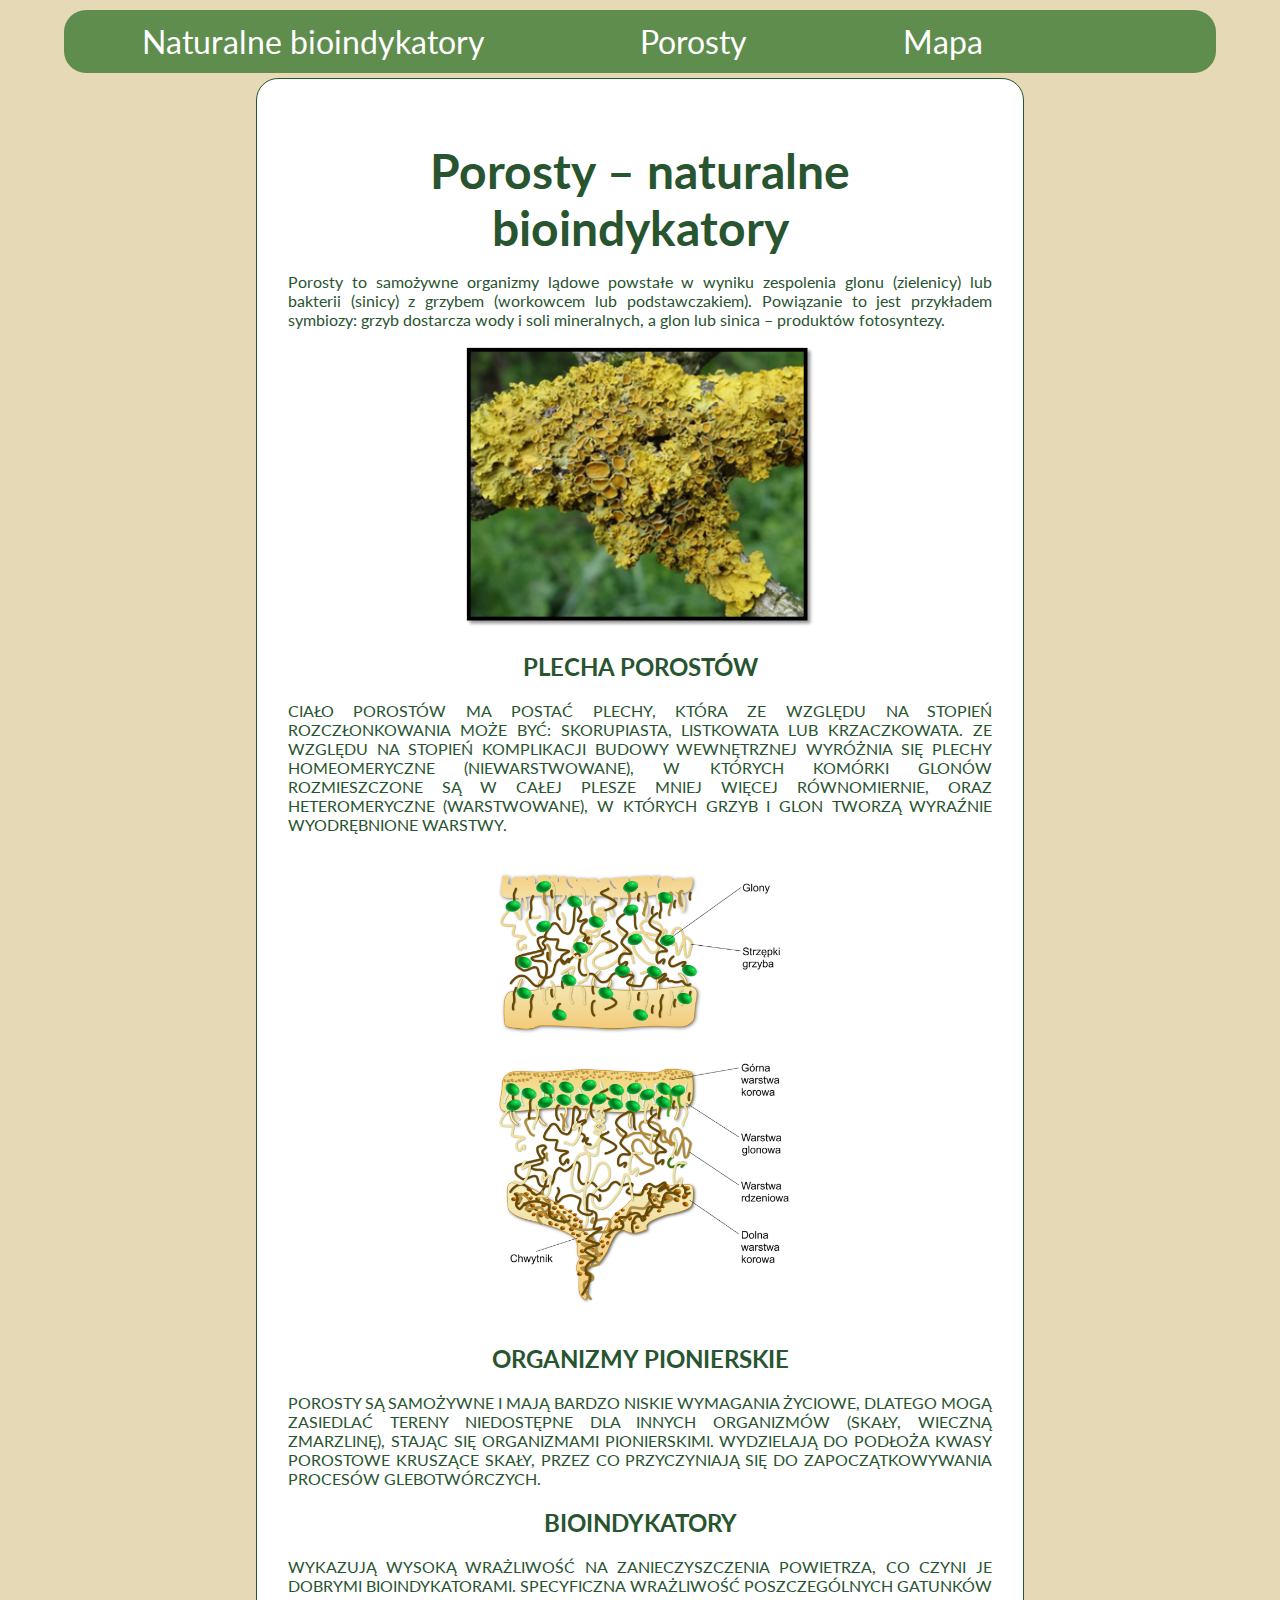
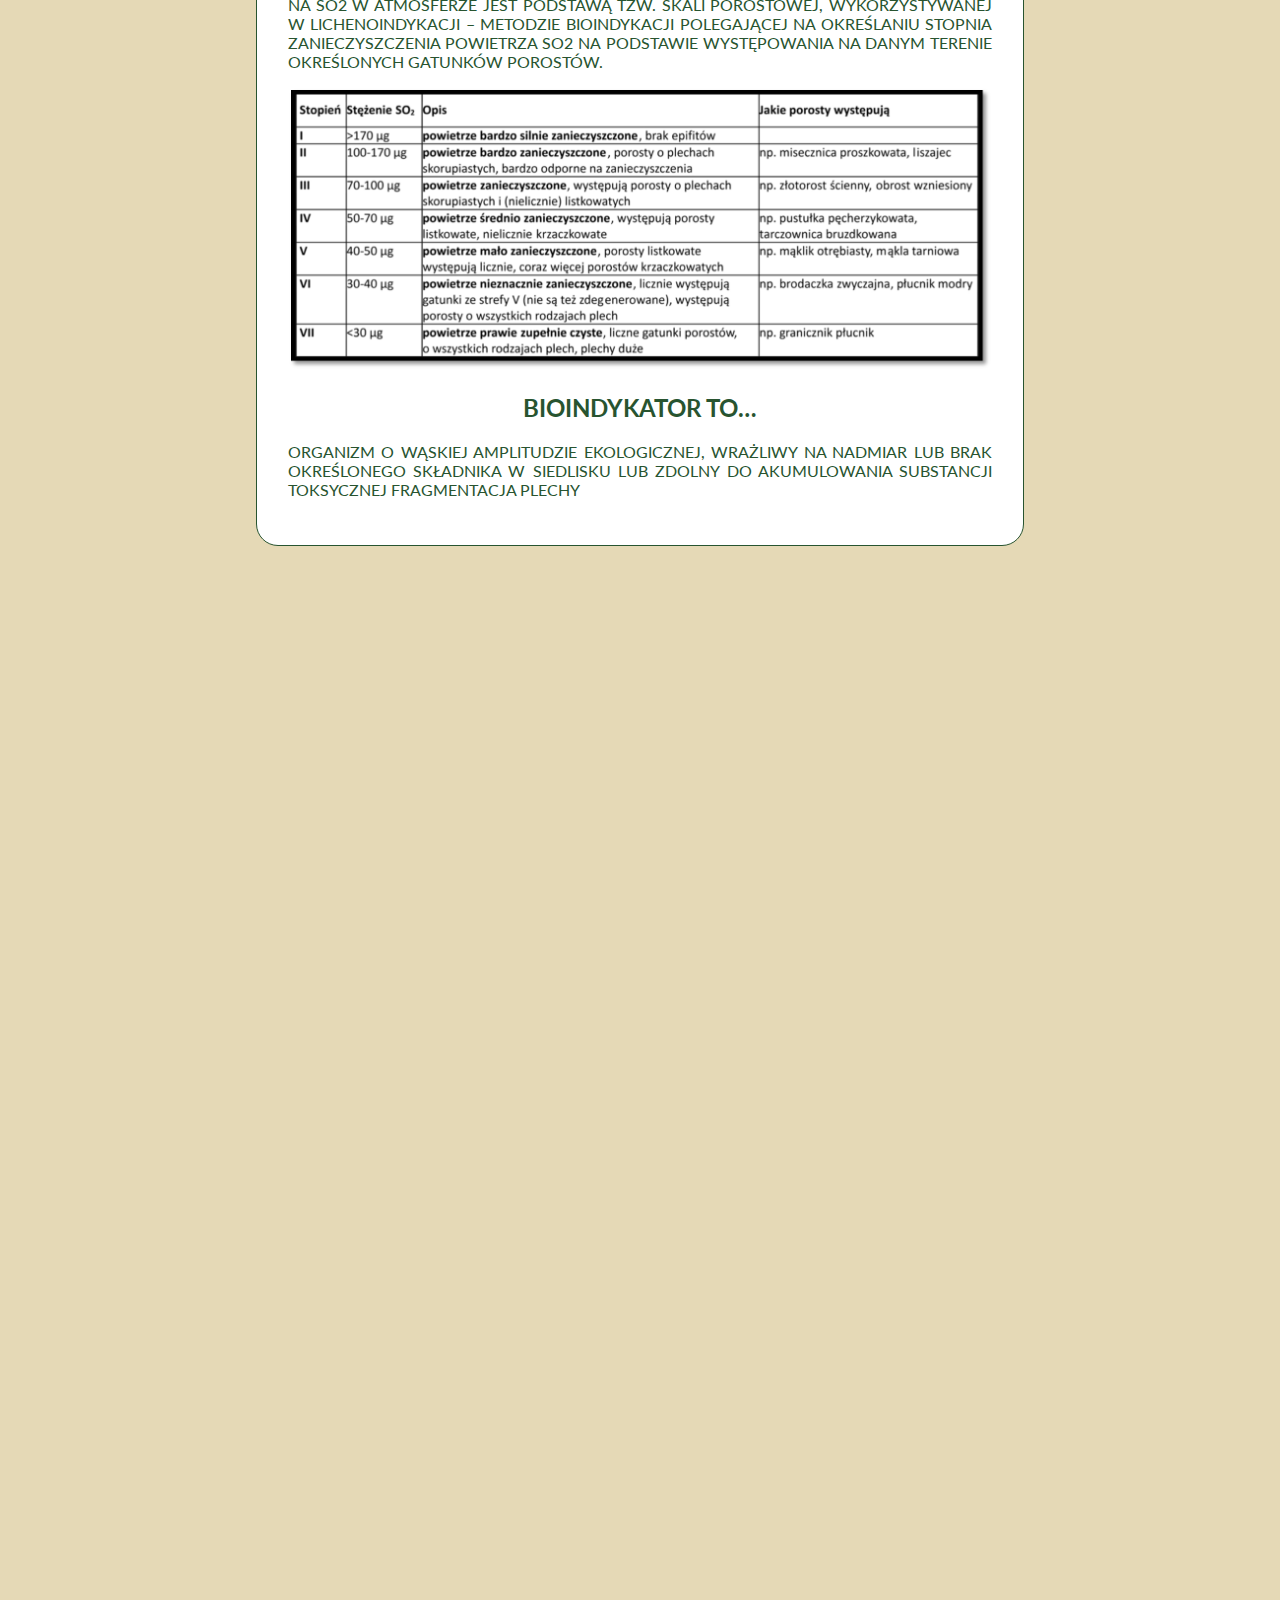
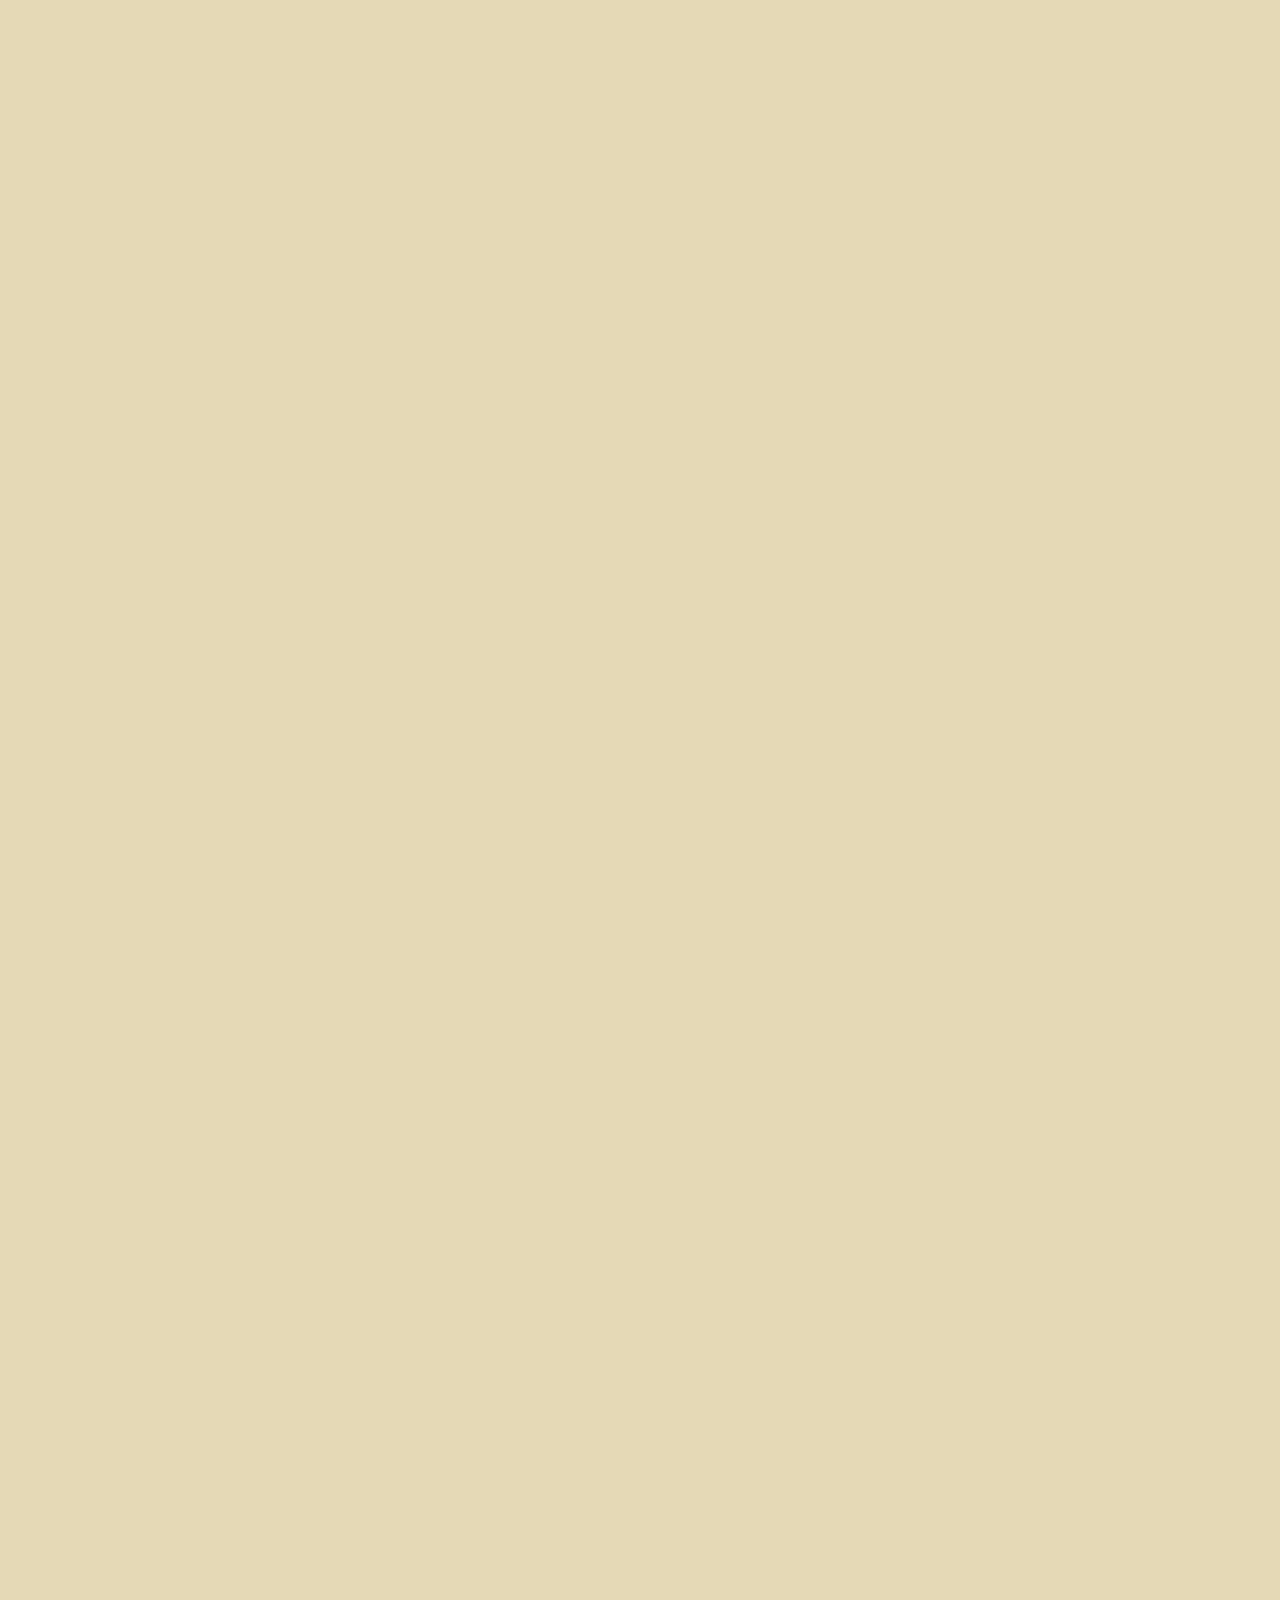
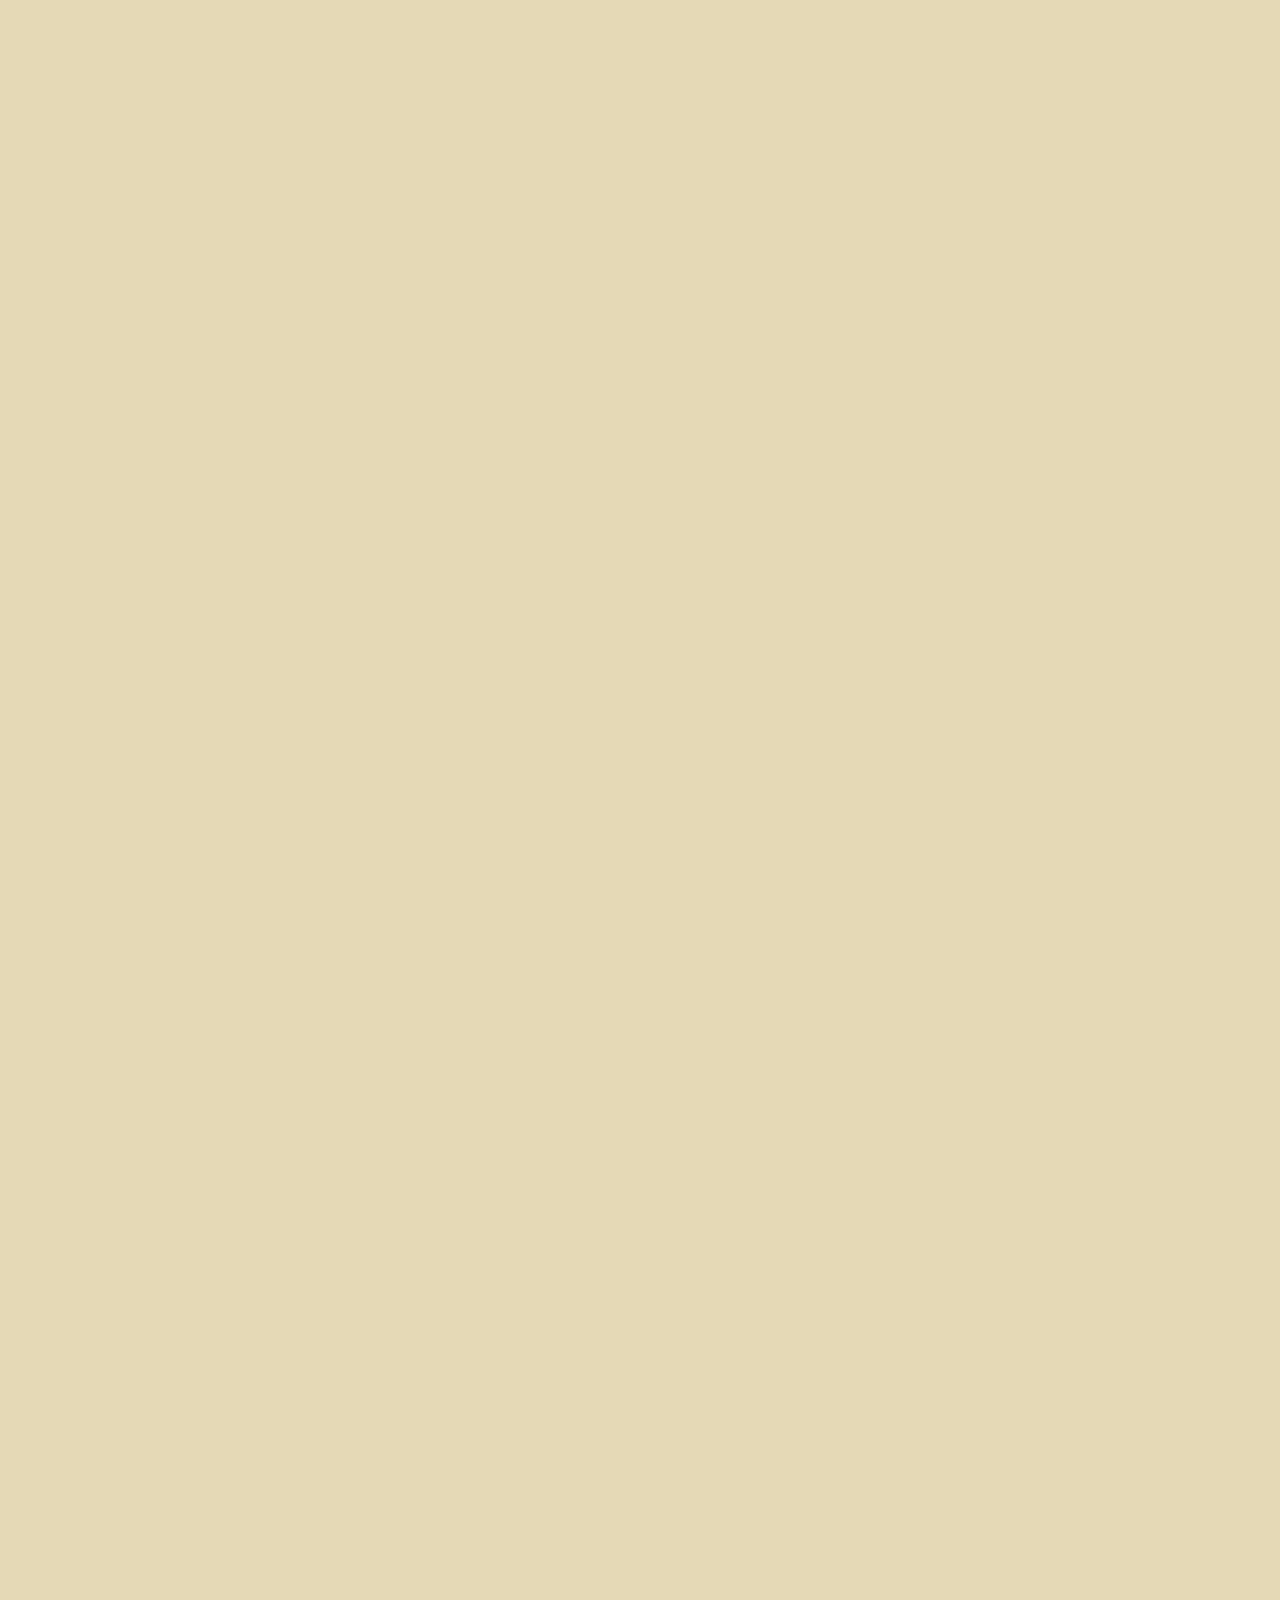
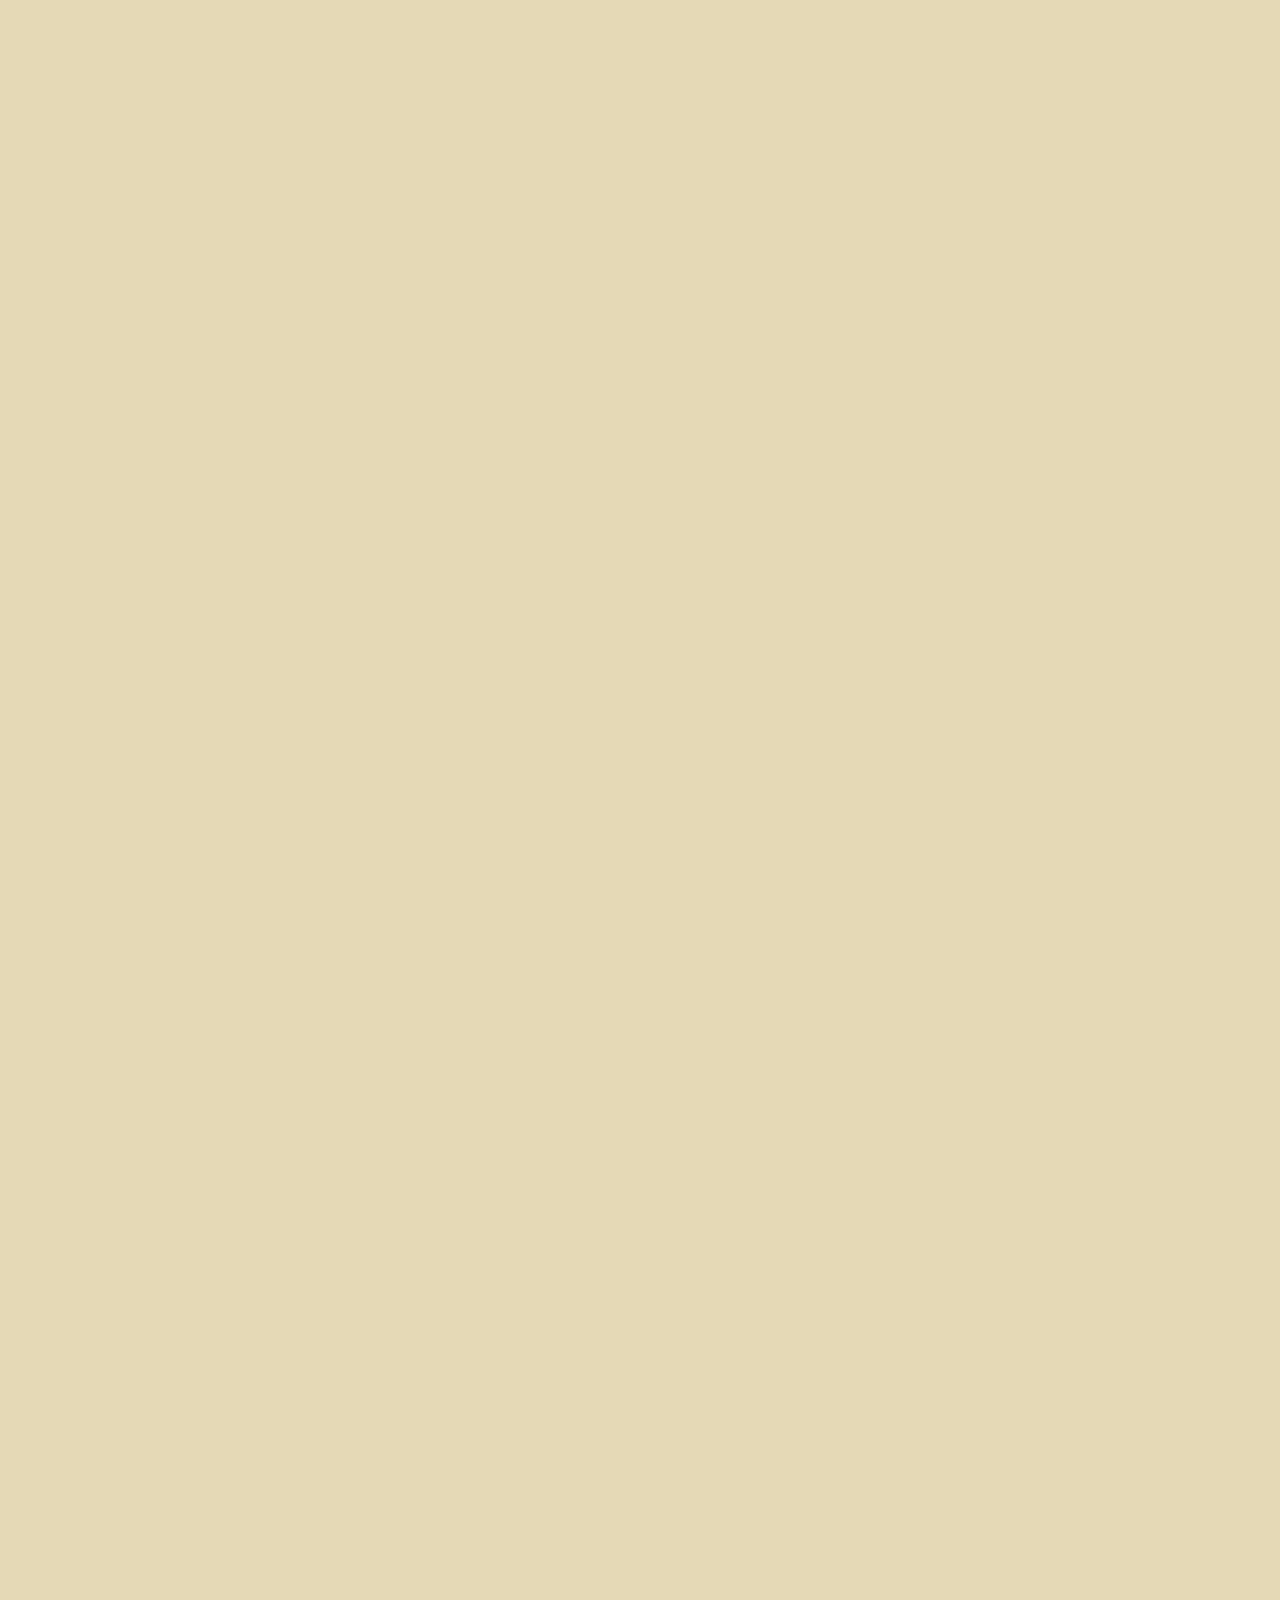
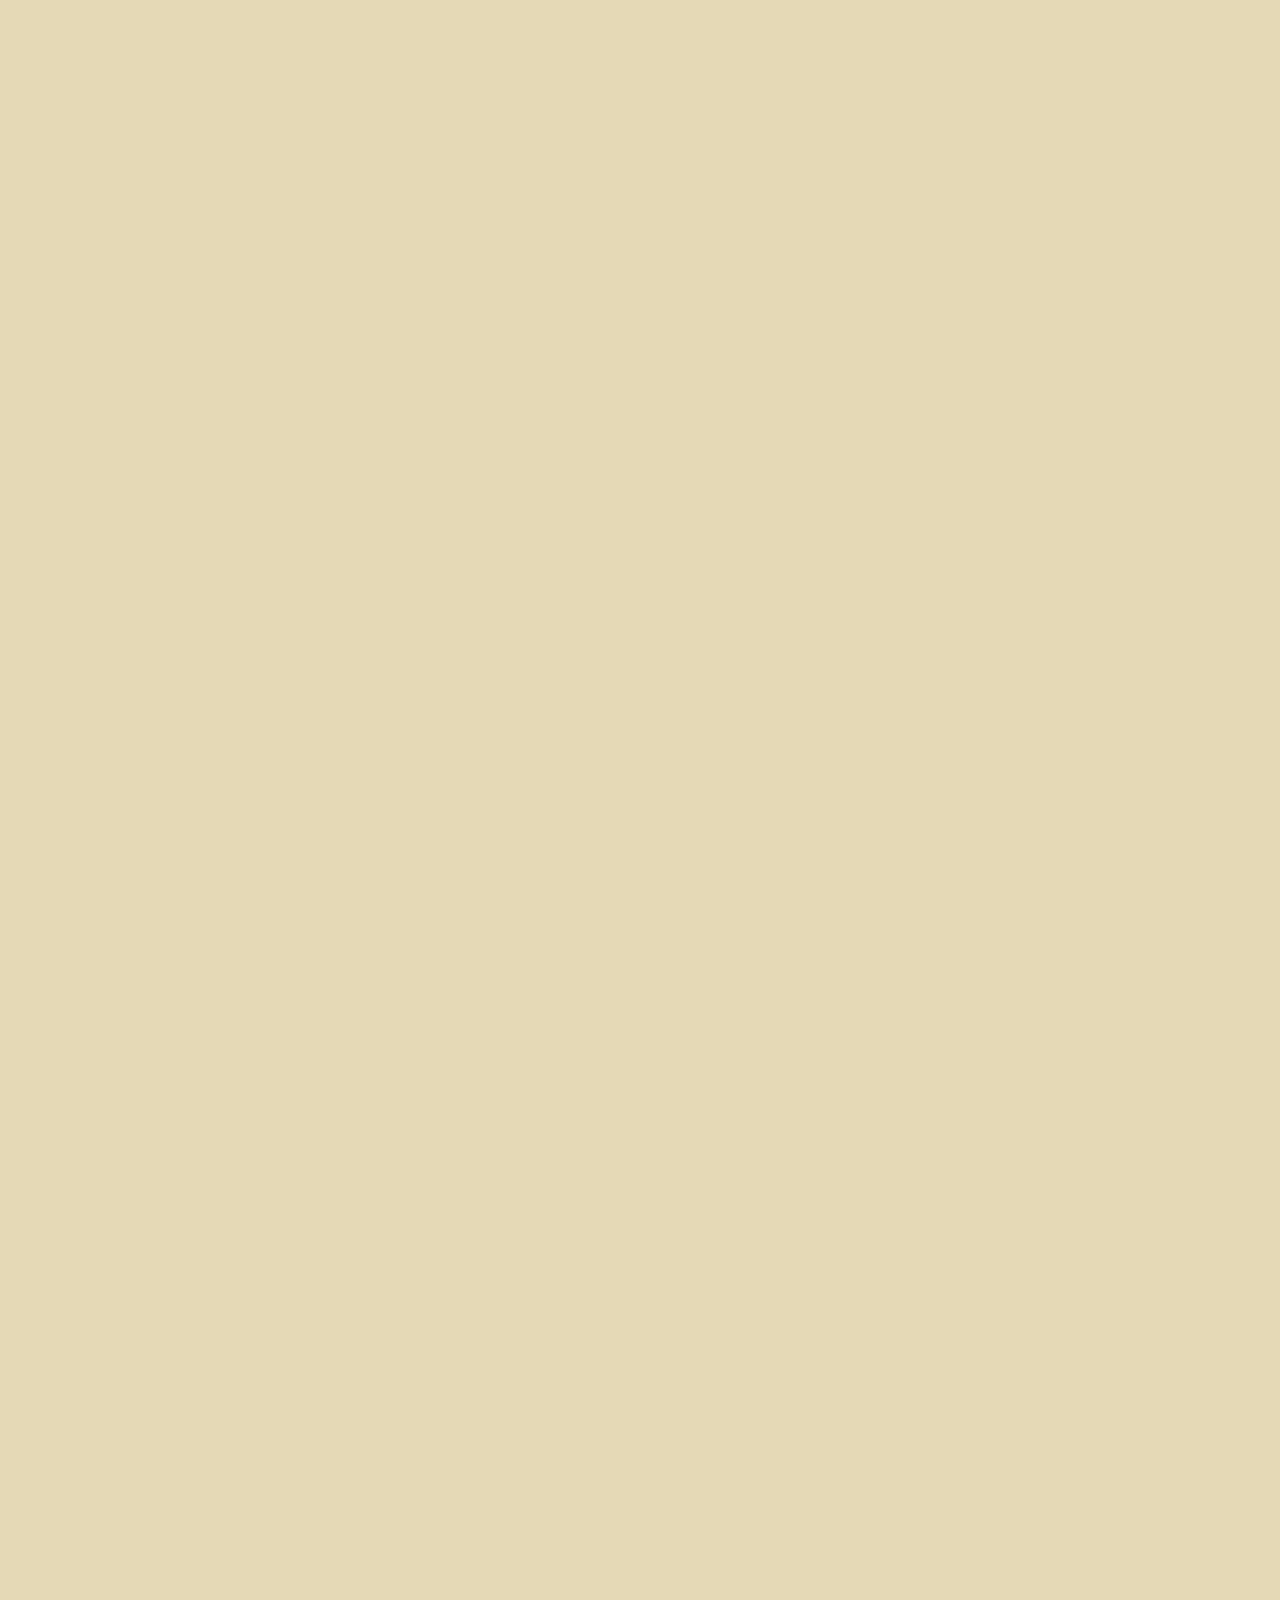
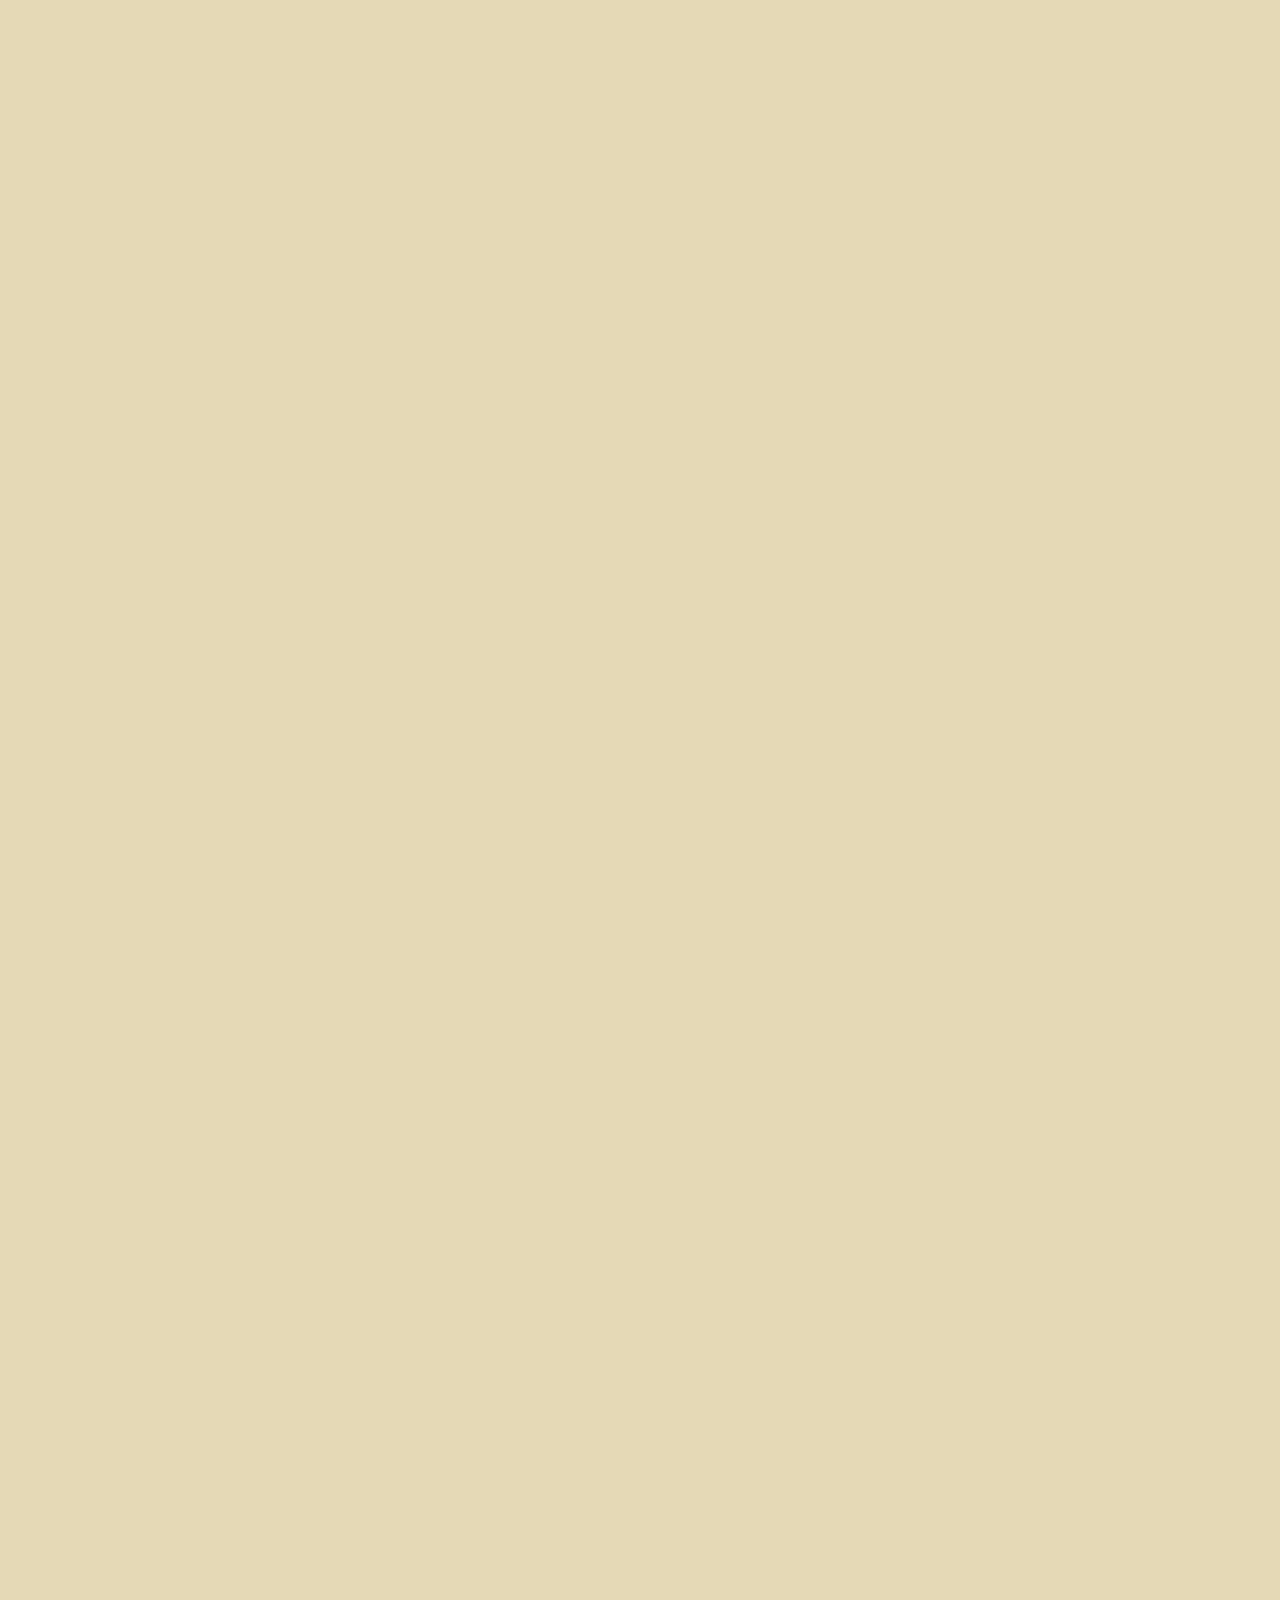
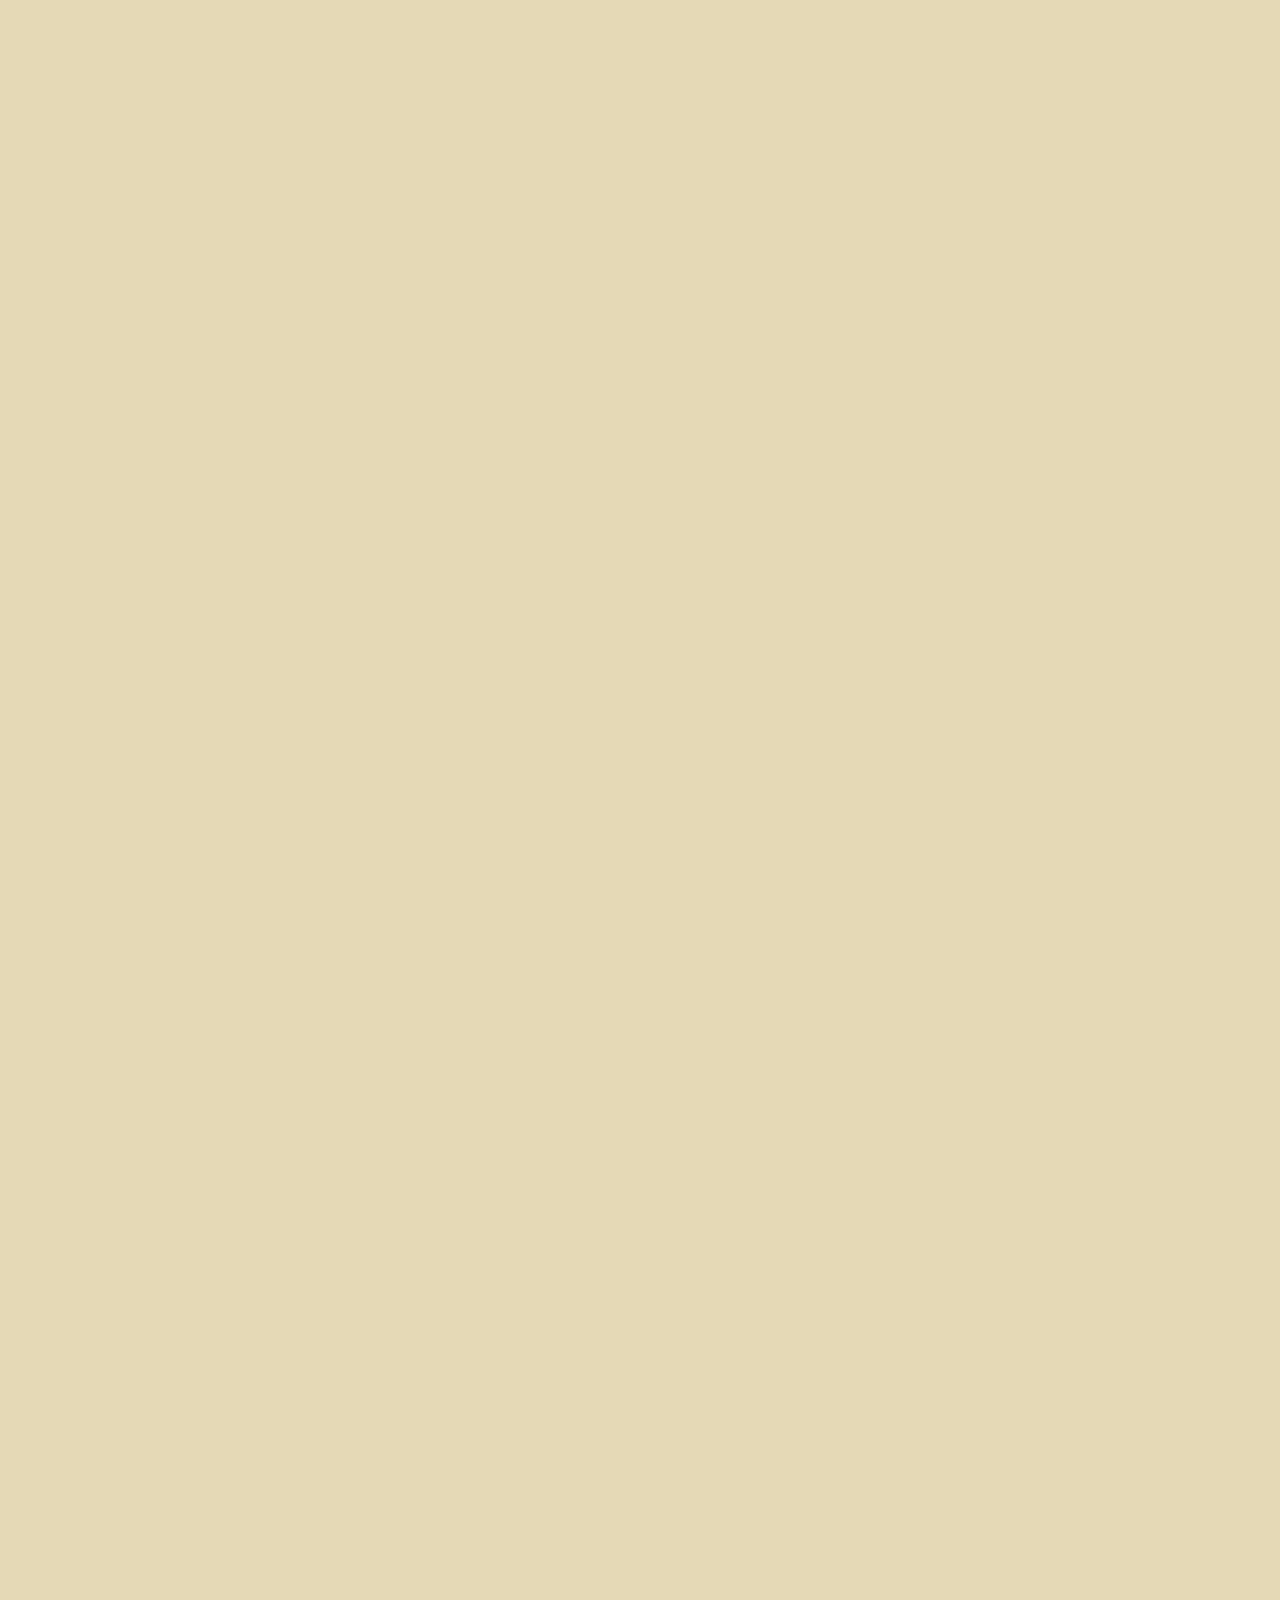
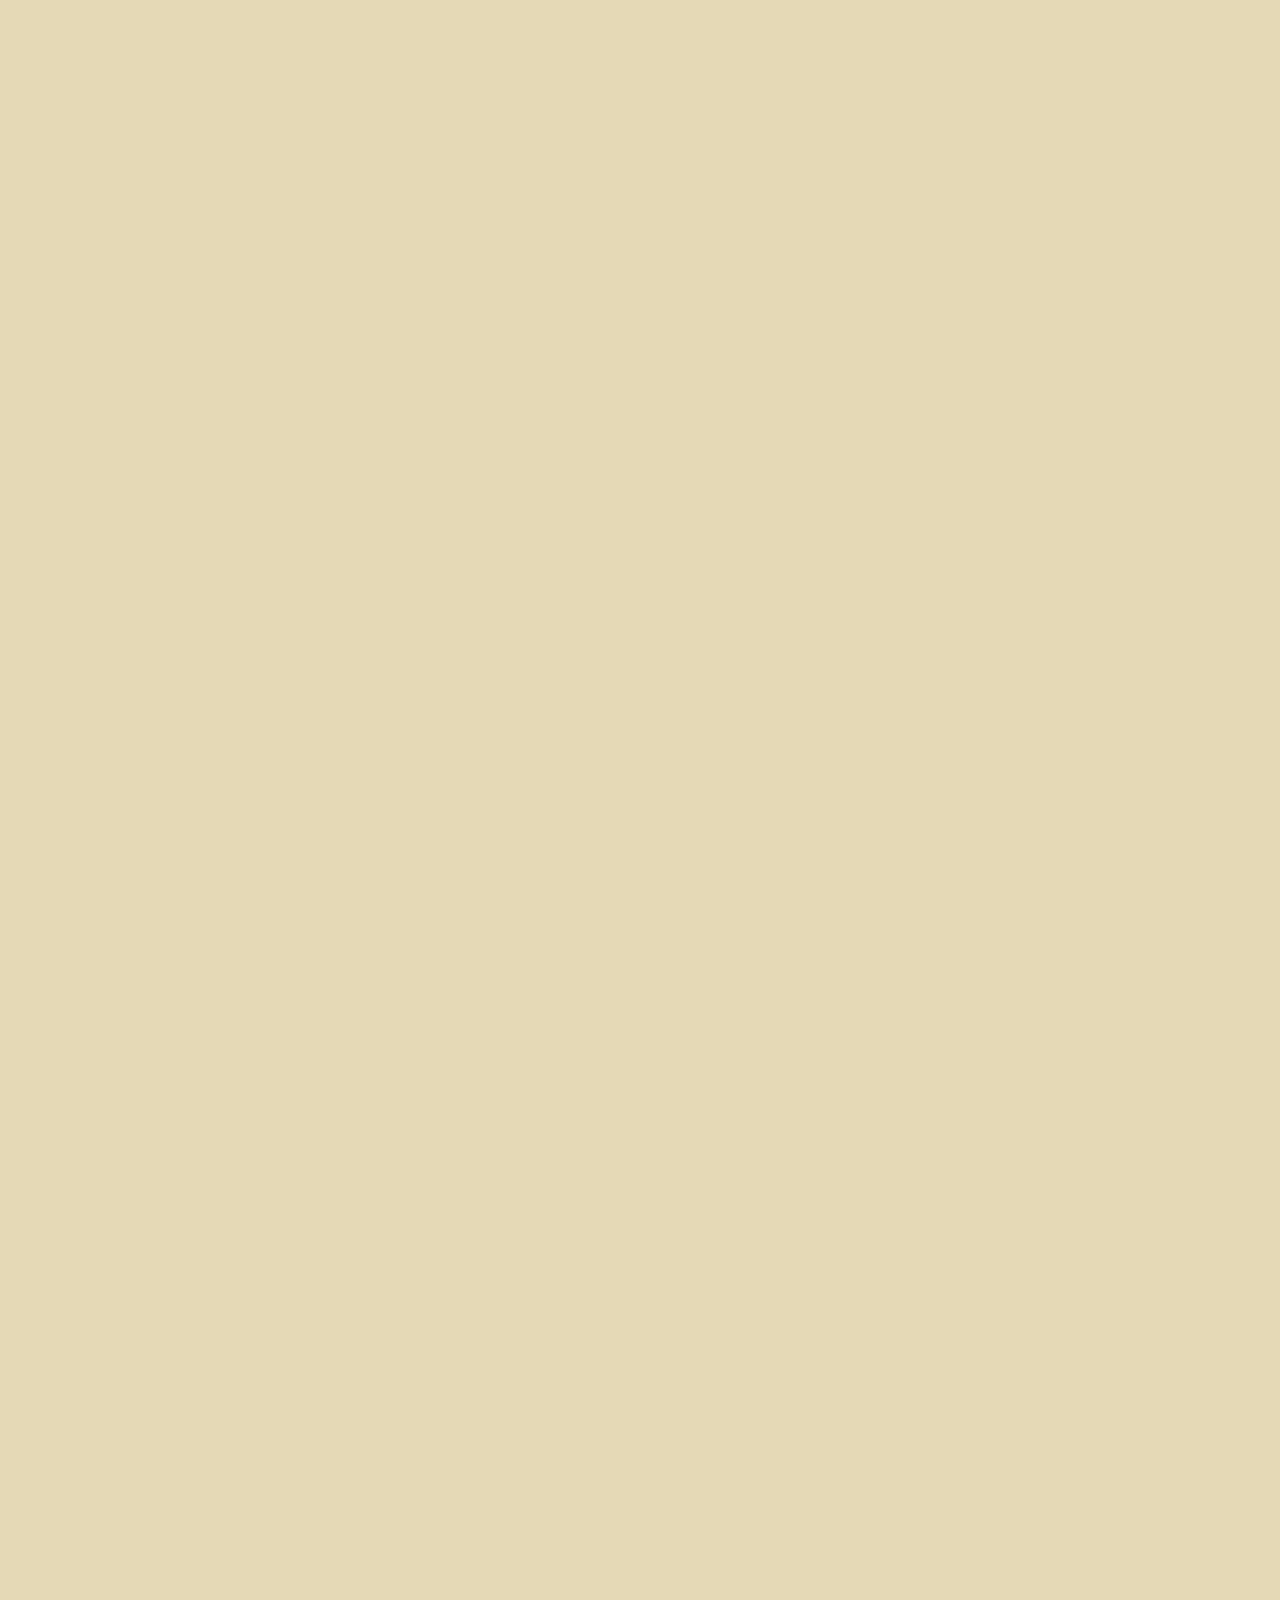
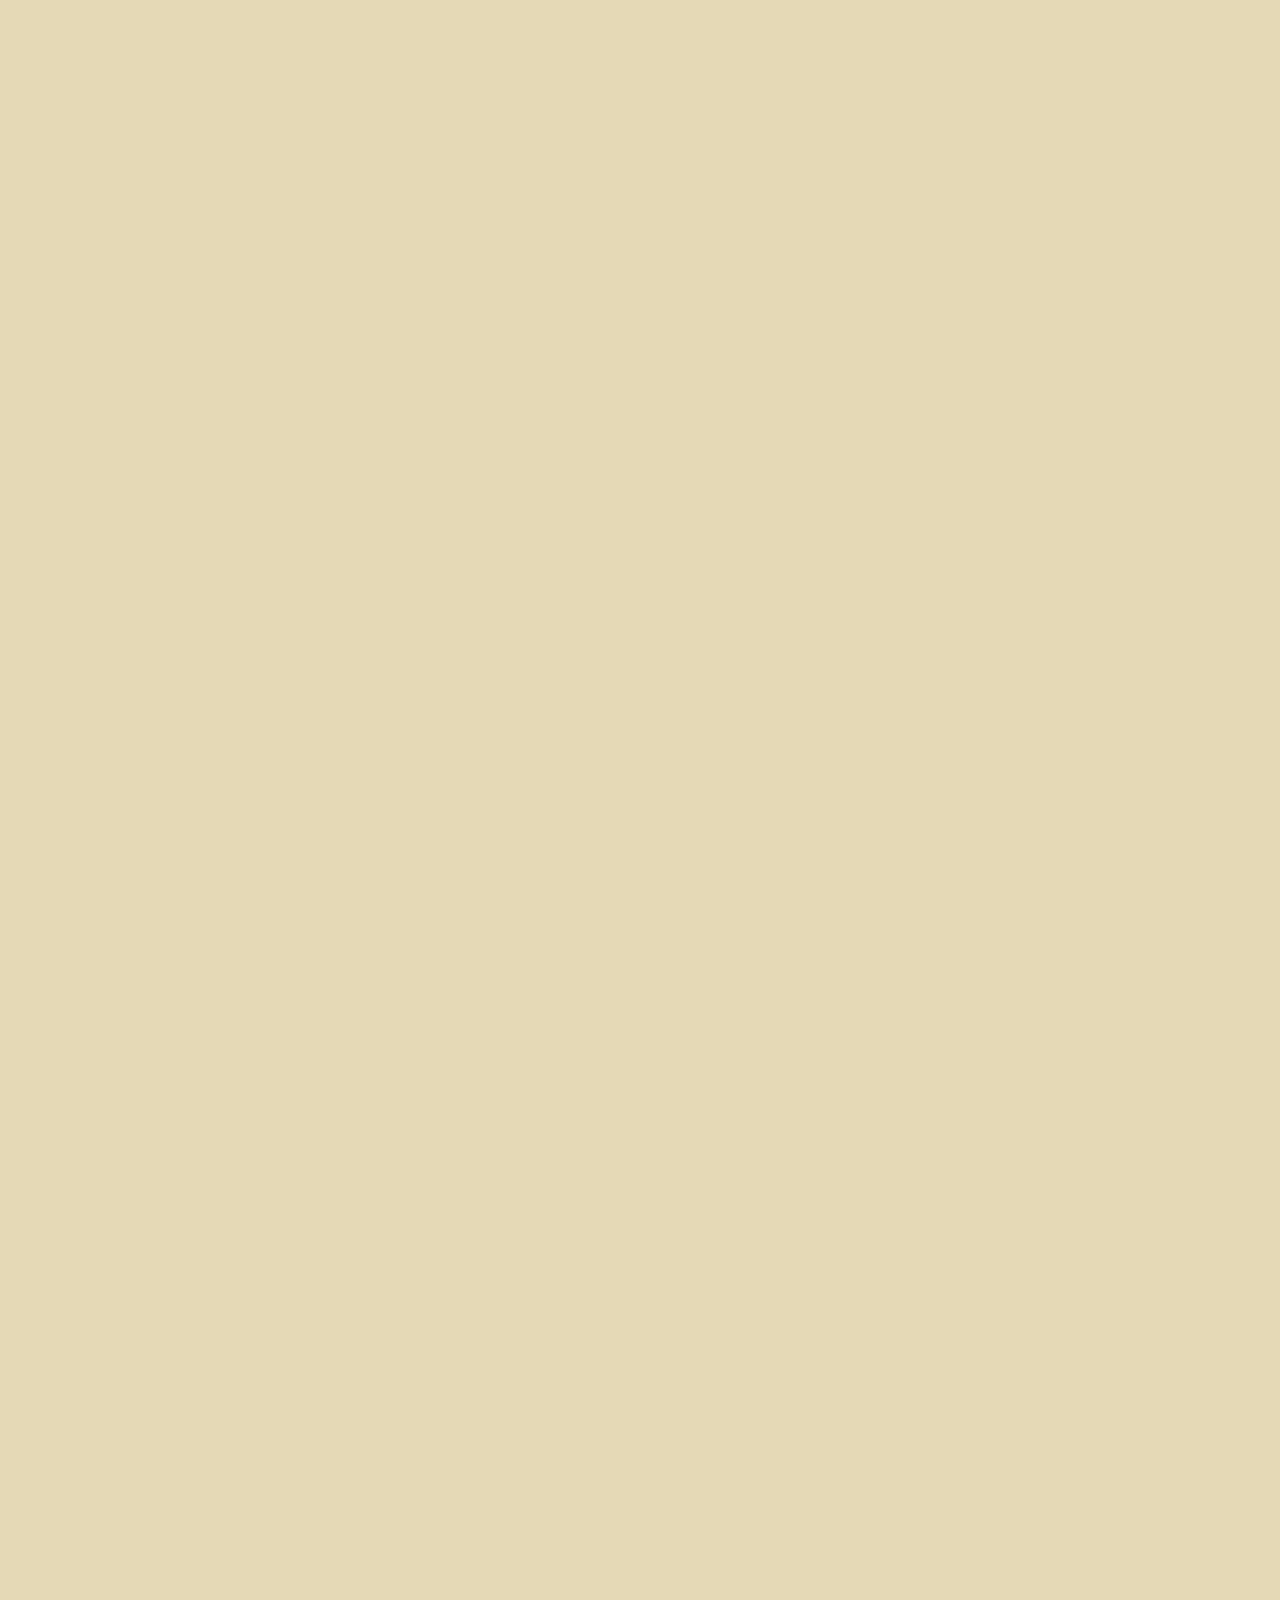
<file: index.html>
﻿<!DOCTYPE html>

<html lang="pl" xmlns="http://www.w3.org/1999/xhtml">
<head>
    <meta charset="utf-8" />
    <meta name="viewport" content="width=device-width">
    <title>Porosty</title>
    <link type="text/css" rel="stylesheet" href="css/Main.css" />
    <link rel="icon" type="image/x-icon" href="logo/logo.ico"/>
</head>
<body id="html">

<header>
    <img id="logo" src="logo/logo.ico" alt="logo">
    <a id="projectLink" href="#projectTile">Naturalne bioindykatory</a>
    <a id="lichensLink"href="#Lichens">Porosty</a>
    <a href="Map.html#" target="lichenMap">Mapa</a>
    <div id="hamburger">
        <div id="1"></div>
        <div id="2"></div>
        <div id="3"></div>
    </div>
</header>

<div class="menuAnimRet" id="menu">
    <a href="#projectTile">Naturalne bioindykatory</a>
    <a href="#Lichens">Porosty</a>
    <a href="Map.html#" target="lichenMap">Mapa</a>
</div>

<button onclick="goToTop()" id="topBtn"><div>&UpArrow;</div></button>

<article>
    <div class="tile hidden scroll" id="projectTile">
        <h1>Porosty – naturalne bioindykatory</h1>
        <p>
            Porosty to samożywne organizmy lądowe powstałe w wyniku zespolenia glonu (zielenicy) lub bakterii (sinicy) z grzybem (workowcem lub podstawczakiem). Powiązanie to jest przykładem symbiozy: grzyb dostarcza wody i soli mineralnych, a glon lub sinica – produktów fotosyntezy.
        </p>
        <img alt="plecha" class="biophoto" src="photos/opisPlecha.png">
        <h2>PLECHA POROSTÓW</h2>
        <p>
            CIAŁO POROSTÓW MA POSTAĆ PLECHY, KTÓRA ZE WZGLĘDU NA STOPIEŃ ROZCZŁONKOWANIA MOŻE BYĆ: SKORUPIASTA, LISTKOWATA LUB KRZACZKOWATA. ZE WZGLĘDU NA STOPIEŃ KOMPLIKACJI BUDOWY WEWNĘTRZNEJ WYRÓŻNIA SIĘ PLECHY HOMEOMERYCZNE (NIEWARSTWOWANE), W KTÓRYCH KOMÓRKI GLONÓW ROZMIESZCZONE SĄ W CAŁEJ PLESZE MNIEJ WIĘCEJ RÓWNOMIERNIE, ORAZ HETEROMERYCZNE (WARSTWOWANE), W KTÓRYCH GRZYB I GLON TWORZĄ WYRAŹNIE WYODRĘBNIONE WARSTWY.
        </p>
        <img alt="budowa porostu" class="biophoto" src="photos/budowa.png">
        <h2>ORGANIZMY PIONIERSKIE</h2>
        <p>
            POROSTY SĄ SAMOŻYWNE I MAJĄ BARDZO NISKIE WYMAGANIA ŻYCIOWE, DLATEGO MOGĄ ZASIEDLAĆ TERENY NIEDOSTĘPNE DLA INNYCH ORGANIZMÓW (SKAŁY, WIECZNĄ ZMARZLINĘ), STAJĄC SIĘ ORGANIZMAMI PIONIERSKIMI. WYDZIELAJĄ DO PODŁOŻA KWASY POROSTOWE KRUSZĄCE SKAŁY, PRZEZ CO PRZYCZYNIAJĄ SIĘ DO ZAPOCZĄTKOWYWANIA PROCESÓW GLEBOTWÓRCZYCH.
        </p>
        <h2>BIOINDYKATORY</h2>
        <p>
            WYKAZUJĄ WYSOKĄ WRAŻLIWOŚĆ NA ZANIECZYSZCZENIA POWIETRZA, CO CZYNI JE DOBRYMI BIOINDYKATORAMI. SPECYFICZNA WRAŻLIWOŚĆ POSZCZEGÓLNYCH GATUNKÓW NA SO2 W ATMOSFERZE JEST PODSTAWĄ TZW. SKALI POROSTOWEJ, WYKORZYSTYWANEJ W LICHENOINDYKACJI – METODZIE BIOINDYKACJI POLEGAJĄCEJ NA OKREŚLANIU STOPNIA ZANIECZYSZCZENIA POWIETRZA SO2 NA PODSTAWIE WYSTĘPOWANIA NA DANYM TERENIE OKREŚLONYCH GATUNKÓW POROSTÓW.
        </p>
        <img alt="bioindykatory" src="photos/bioindykatory.png">
        <h2>BIOINDYKATOR TO…</h2>
        <p>ORGANIZM O WĄSKIEJ AMPLITUDZIE EKOLOGICZNEJ, WRAŻLIWY NA NADMIAR LUB BRAK OKREŚLONEGO SKŁADNIKA W SIEDLISKU LUB ZDOLNY DO AKUMULOWANIA SUBSTANCJI TOKSYCZNEJ FRAGMENTACJA PLECHY</p>
    </div>

    <h1 class="hidden scroll" id="Lichens">Porosty</h1>
    
    <div>
    <div id="porost6" class="photo hidden scroll">
        <div class="photoContent">
            <img class="img" src="low-resPhotos/6.jpg" alt="Liszajec">
            <div>
                <h1>Liszajec</h1>
                <i>Lepraria</i>
                <br>
                <a href="Map.html#6" target="lichenMap">Zobacz na mapie</a>
                <p>
                    Porost posiadający plechę proszkowatą. W Polsce występują 24 gatunki liszajców trudne między sobą do rozpoznania. Osobniki mogą się między sobą różnić kolorem plech, mogącym się wahać od ziolononiebieskiego do szarnoniebieskiego.
                    Gatunek szeroko rozprzestrzeniony, występuje na wszystkich kontynentach oprócz Antarktydy. Polsce pospolity na terenie całego kraju.
                    Rośnie głównie na korze drzew, zarówno liściastych, jak i iglastych, czasami również na drewnie, mszakach, na skałach lub na glebie. Najczęściej występuje na korze u podstawy pni żywych i martwych drzew.
                </p>
            </div>
        </div>
    </div>
    
    <div id="porost7" class="photo hidden scroll">
        <div class="photoContent">
            <img class="img" src="low-resPhotos/7.jpg" alt="Liszajec">
            <h1>Liszajec</h1>
            <i>Lepraria</i>
            <br>
            <a href="Map.html#7" target="lichenMap">Zobacz na mapie</a>
            <p>
                Porost posiadający plechę proszkowatą. W Polsce występują 24 gatunki liszajców trudne między sobą do rozpoznania. Osobniki mogą się między sobą różnić kolorem plech, mogącym się wahać od ziolononiebieskiego do szarnoniebieskiego.
                Gatunek szeroko rozprzestrzeniony, występuje na wszystkich kontynentach oprócz Antarktydy. Polsce pospolity na terenie całego kraju.
                Rośnie głównie na korze drzew, zarówno liściastych, jak i iglastych, czasami również na drewnie, mszakach, na skałach lub na glebie. Najczęściej występuje na korze u podstawy pni żywych i martwych drzew.
            </p>
        </div>
    </div>
    
    <div id="porost8" class="photo hidden scroll">
        <div class="photoContent">
            <img class="img" src="low-resPhotos/8.jpg" alt="Zółtlica">
            <h1>Żółtlica</h1>
            <i>Flavoparmelia</i>
            <br>
            <a href="Map.html#8" target="lichenMap">Zobacz na mapie</a>
            <p>
                Rodzaj grzybów z rodziny tarczownicowatych (Parmeliaceae). Ze względu na współżycie z glonami zaliczany jest do grupy porostów. W Polsce występuje tylko jeden gatunek. Żółtlica ma plechę listkowatą o barwie żółtozielonej, żółtawej lub szarozielona. Plecha jest pofałdowana i pomarszczona. Najczęściej porasta korzę drzew.
            </p>
        </div>
    </div>
    
    <div id="porost9" class="photo hidden scroll">
        <div class="photoContent">
            <img class="img" src="low-resPhotos/9.jpg" alt="Żółtlica">
            <h1>Żółtlica</h1>
            <i>Flavoparmelia</i>
            <br>
            <a href="Map.html#9" target="lichenMap">Zobacz na mapie</a>
            <p>
                Rodzaj grzybów z rodziny tarczownicowatych (Parmeliaceae). Ze względu na współżycie z glonami zaliczany jest do grupy porostów. W Polsce występuje tylko jeden gatunek. Żółtlica ma plechę listkowatą o barwie żółtozielonej, żółtawej lub szarozielona. Plecha jest pofałdowana i pomarszczona. Najczęściej porasta korzę drzew.
            </p>
        </div>
    </div>
    
    <div id="porost10" class="photo hidden scroll">
        <div class="photoContent">
            <img class="img" src="low-resPhotos/10.jpg" alt="Żółtlica">
            <h1>Żółtlica</h1>
            <i>Flavoparmelia</i>
            <br>
            <a href="Map.html#10" target="lichenMap">Zobacz na mapie</a>
            <p>
                Rodzaj grzybów z rodziny tarczownicowatych (Parmeliaceae). Ze względu na współżycie z glonami zaliczany jest do grupy porostów. W Polsce występuje tylko jeden gatunek. Żółtlica ma plechę listkowatą o barwie żółtozielonej, żółtawej lub szarozielona. Plecha jest pofałdowana i pomarszczona. Najczęściej porasta korzę drzew.
            </p>
        </div>
    </div>
    
    <div id="porost11" class="photo hidden scroll">
        <div class="photoContent">
            <img class="img pustulka" src="low-resPhotos/11.jpg" alt="Pustułka pęcherzykowata">
            <h1>Pustułka pęcherzykowata</h1>
            <i>Hypogymnia physodes</i>
            <br>
            <a href="Map.html#11" target="lichenMap">Zobacz na mapie</a>
            <p>
                Jest silnie podzielona na odcinki różnych grubości. Jej plecha przybiera kolory od zielonych do szarozielonkawych. Jest szeroko rozprzestrzeniona na okołobiegunowych obszarach półkuli północnej, ale występuje również na obszarach o ciepłym klimacie, zanotowano jej występowanie również w Republice Południowej Afryki oraz na kilku wyspach na półkuli południowej. W Polsce jest bardzo pospolita.
                Siedliskiem pustułki pęcherzykowatej jest głównie kora drzew iglastych i liściastych. Czasami występuje na drewnie, słomianych dachach, wyjątkowo można ją spotkać na ziemi i podłożu skalnym.
                Badania wykazały, że związki i wyciągi z pustułki pęcherzykowatej wykazują wielokierunkowe właściwości biologiczne, między innymi: przeciwdrobnoustrojowe, antyoksydacyjne, cytotoksyczne wobec komórek nowotworowych. Ponadto porost ten jest często wykorzystywany w badaniach bioindykacyjnych i biomonitoringowych na potrzeby oceny stanu środowiska, w tym zanieczyszczenia powietrza m.in. metalami ciężkimi.
            </p>
        </div>
    </div>
    
    <div id="porost12" class="photo hidden scroll">
        <div class="photoContent">
            <img class="img" src="low-resPhotos/12.jpg" alt="Złotlinka jaskrawa">
            <h1>Złotlinka jaskrawa</h1>
            <i>Vulpicida pinastri</i>
            <br>
            <a href="Map.html#12" target="lichenMap">Zobacz na mapie</a>
            <p>
                Złotlinka jaskrawa ma listkowatą, jaskrawożółtą, żółtą lub zielonożółtą, niewielką plechę. Rośnie na korze drzew iglastych i liściastych. Porost zalicza się do silnie trujących. Złotlinka jaskrawa jest szeroko rozprzestrzeniona na całej półkuli północnej. Na półkuli południowej stwierdzono występowanie tylko w Argentynie i na Nowej Zelandii. W Polsce występuje na obszarze całego kraju. W górach i w zachodniej części kraju jest dość częsty, na pozostałym obszarze występuje w rozproszeniu. Znajduje się na Czerwonej liście roślin i grzybów Polski.
                Porost ten rośnie na korze drzew, głównie liściastych, czasami także na borówkach i na dębiku ośmiopłatkowym. Na roślinach iglastych obserwowano jego występowanie na jałowcu i kosodrzewinie. Na drewnie występuje rzadko, na skałach tylko wyjątkowo.
            </p>
        </div>
    </div>
    
    <div id="porost13" class="photo hidden scroll">
        <div class="photoContent">
            <img class="img" src="low-resPhotos/13.jpg" alt="Żółtlica chropowata">
            <h1>Żółtlica chropowata</h1>
            <a href="Map.html#13" target="lichenMap">Zobacz na mapie</a>
            <p>
                Lorem ipsum dolor sit amet, consectetur adipiscing elit. Nulla vitae libero imperdiet, tristique risus vitae, porttitor magna. Mauris at lacus nec lorem fringilla mollis quis vitae nulla. Sed lobortis turpis at nisl auctor vehicula. Nunc a nulla risus. Nam interdum lacinia ligula, sit amet consequat eros ultrices id. Ut id turpis erat. Vestibulum egestas, lectus sed placerat luctus, nisi arcu euismod quam, et gravida nunc purus id lorem. Nunc nunc risus, ultrices et venenatis in, pretium nec felis. Sed ut nisi at dolor ultrices sollicitudin. In auctor ac odio sit amet finibus.
            </p>
        </div>
    </div>
    
    <div id="porost14" class="photo hidden scroll">
        <div class="photoContent">
            <img class="img" src="low-resPhotos/14.jpg" alt="Złotorost ścienny">
            <h1>Złotorost ścienny</h1>
            <i>Xanthoria parietina</i>
            <br>
            <a href="Map.html#14" target="lichenMap">Zobacz na mapie</a>
            <p>
                Porost ten ma dużą, rozetkowatą plechę, luźno przylegającą do podłoża. Ma charakterystyczne owocniki. Porasta drzewa iglaste, skały i beton. Zwykle przybiera barwę żółtą lub pomarańczową. W miejscach zacienionych przyjmuje barwę zielonkawą.
                Gatunek ten jest szeroko rozprzestrzeniony; występuje na wszystkich kontynentach oprócz Antarktydy. W Polsce jest pospolity na terenie całego kraju. Rośnie na korze i drewnie drzew i krzewów, zarówno liściastych, jak i iglastych (rzadziej), a także na skałach wapiennych, betonie i na słomianych dachach.
                Swoje szerokie rozprzestrzenienie złotorost ścienny zawdzięcza dużej odporności na zanieczyszczenia. Jest w dużym stopniu odporny również na metale ciężkie, z tego też powodu znalazł zastosowanie w biomonitoringu. Jest gatunkiem azotolubnym, z tego też powodu często występuje na obszarach zaludnionych i rolniczych, o dużym stopniu eutrofizacji.
            </p>
        </div>
    </div>
    
    <div id="porost15" class="photo hidden scroll">
        <div class="photoContent">
            <img class="img" src="low-resPhotos/15.jpg" alt="Obrostnica rzęskowata">
            <h1>Obrostnica rzęskowata</h1>
            <i>Anaptychia ciliaris</i>
            <br>
            <a href="Map.html#15" target="lichenMap">Zobacz na mapie</a>
            <p>
                Plecha obrostnicy rzęsowatej jest listkowata, czasem o odcinkach wzniesionych i wtedy prawie krzaczkowata. Plecha jest szara, czasem brunatniejąca.
                Gatunek ten rośnie na korze drzew liściastych, głównie na przydrożnych topolach, wierzbach, klonach, lipach i jesionach. Porost jest obecnie rzadki, wrażliwy na zanieczyszczenia, na większości obszaru Polski ginący. Jedynie na Warmii i Mazurach gatunek ten występuje jeszcze dość często i zwykle pokrywa pnie drzew na znacznej powierzchni.
            </p>
        </div>
    </div>
    
    <div id="porost16" class="photo hidden scroll">
        <div class="photoContent">
            <img class="img" src="low-resPhotos/16.jpg" alt="Chrobotek szydlasty">
            <h1>Chrobotek szydlasty</h1>
            <i>Cladonia coniocraea</i>
            <br>
            <a href="Map.html#16" target="lichenMap">Zobacz na mapie</a>
            <p>
                Gatunek szeroko rozprzestrzeniony; występuje na wszystkich kontynentach z wyjątkiem Antarktydy. W Polsce występuje pospolicie na terenie całego kraju. Można go spotkać zarówno w lasach liściastych, jak i mieszanych i iglastych, także na terenach bezleśnych, czasami na słomianych dachach i drewnianych płotach. Rośnie na próchniejącym drewnie; na pniakach, u podstawy pni drzew, czasami także na próchnicznej i piaszczystej ziemi wśród mchów. Występuje zarówno w siedliskach wilgotnych, jak i suchych
            </p>
        </div>
    </div>
    
    <div id="porost17" class="photo hidden scroll">
        <div class="photoContent">
           <img class="img pustulka" src="low-resPhotos/17.jpg" alt="Pustułka pęcherzykowata">
            <h1>Pustułka pęcherzykowata</h1>
            <i>Hypogymnia physodes</i>
            <br>
            <a href="Map.html#17" target="lichenMap">Zobacz na mapie</a>
           <p>
               Jest silnie podzielona na odcinki różnych grubości. Jej plecha przybiera kolory od zielonych do szarozielonkawych. Jest szeroko rozprzestrzeniona na okołobiegunowych obszarach półkuli północnej, ale występuje również na obszarach o ciepłym klimacie, zanotowano jej występowanie również w Republice Południowej Afryki oraz na kilku wyspach na półkuli południowej. W Polsce jest bardzo pospolita.
               Siedliskiem pustułki pęcherzykowatej jest głównie kora drzew iglastych i liściastych. Czasami występuje na drewnie, słomianych dachach, wyjątkowo można ją spotkać na ziemi i podłożu skalnym.
               Badania wykazały, że związki i wyciągi z pustułki pęcherzykowatej wykazują wielokierunkowe właściwości biologiczne, między innymi: przeciwdrobnoustrojowe, antyoksydacyjne, cytotoksyczne wobec komórek nowotworowych. Ponadto porost ten jest często wykorzystywany w badaniach bioindykacyjnych i biomonitoringowych na potrzeby oceny stanu środowiska, w tym zanieczyszczenia powietrza m.in. metalami ciężkimi.
           </p>
        </div>
    </div>
    
    <div id="porost18" class="photo hidden scroll">
        <div class="photoContent">
            <img class="img gwiazda small" src="low-resPhotos/18.jpg" alt="Chrobotek gwiazdowaty">
            <h1>Chrobotek gwiazdowaty</h1>
            <i>Cladonia uncialis</i>
            <br>
            <a href="Map.html#18" target="lichenMap">Zobacz na mapie</a>
            <p>
                Występuje na wszystkich kontynentach świata z wyjątkiem Antarktydy oraz na wielu wyspach. Szczególnie częsty jest na półkuli północnej, tutaj występuje również w Arktyce. W Polsce jest pospolity na terenie całego kraju.
                Rośnie na próchnicznej lub piaszczystej glebie, głównie w lasach szpilkowych, na wrzosowiskach, wydmach, przydrożach.
            </p>
        </div>
    </div>
    
    <div id="porost19" class="photo hidden scroll">
        <div class="photoContent">
           <img class="img tarczownica small" src="low-resPhotos/19.jpg" alt="Tarczownica bruzdkowata">
            <h1>Tarczownica bruzdkowata</h1>
            <i>Parmelia sulcata Taylor</i>
            <br>
            <a href="Map.html#19" target="lichenMap">Zobacz na mapie</a>
           <p>
               Plecha tego porostu jest listkowata, rozetkowata lub nieregularna. Osiąga średnicę do 20 cm i znajdują się w niej glony protokokkoidalne. Brzeg plechy jest dość gruby. Plecha ma barwę popielatą lub szaroniebieskawą.
               Tarczownica bruzdkowana jest szeroko rozprzestrzeniona na całym świecie. Poza Antarktydą występuje na wszystkich kontynentach, zarówno na obszarach o klimacie zimnym i umiarkowanym, jak i na obszarach o klimacie tropikalnym.
               Występuje w lasach różnego typu, ale czasami także poza lasami. Rozwija się głównie na korze drzew liściastych i iglastych, czasami także na butwiejącym drewnie i słomianych dachach. W Polsce występuje pospolicie na terenie całego kraju.
               Tarczownica bruzdkowana ma zastosowanie w medycynie ludowej i w kuchni. W średniowiecznej praktyce lekarskiej, później zaś w medycynie ludowej, używano jej w leczeniu chorób układu oddechowego i urazów kości czaszki. W Kanadzie jest uważana za porost jadalny.
           </p>
        </div>
    </div>
    
    <div id="porost20" class="photo hidden scroll">
        <div class="photoContent">
            <img class="img" src="low-resPhotos/20.jpg" alt="Złotorost ścienny">
            <h1>Złotorost ścienny</h1>
            <i>Xanthoria parietina</i>
            <br>
            <a href="Map.html#20" target="lichenMap">Zobacz na mapie</a>
            <p>
                Porost ten ma dużą, rozetkowatą plechę, luźno przylegającą do podłoża. Ma charakterystyczne owocniki. Porasta drzewa iglaste, skały i beton. Zwykle przybiera barwę żółtą lub pomarańczową. W miejscach zacienionych przyjmuje barwę zielonkawą.
                Gatunek ten jest szeroko rozprzestrzeniony; występuje na wszystkich kontynentach oprócz Antarktydy. W Polsce jest pospolity na terenie całego kraju. Rośnie na korze i drewnie drzew i krzewów, zarówno liściastych, jak i iglastych (rzadziej), a także na skałach wapiennych, betonie i na słomianych dachach.
                Swoje szerokie rozprzestrzenienie złotorost ścienny zawdzięcza dużej odporności na zanieczyszczenia. Jest w dużym stopniu odporny również na metale ciężkie, z tego też powodu znalazł zastosowanie w biomonitoringu. Jest gatunkiem azotolubnym, z tego też powodu często występuje na obszarach zaludnionych i rolniczych, o dużym stopniu eutrofizacji.
            </p>
        </div>
    </div>
    
    <div id="porost21" class="photo hidden scroll">
        <div class="photoContent">
            <img class="img" src="low-resPhotos/21.jpg" alt="Złotorost ścienny">
            <h1>Złotorost ścienny</h1>
            <i>Xanthoria parietina</i>
            <br>
            <a href="Map.html#21" target="lichenMap">Zobacz na mapie</a>
            <p>
                Porost ten ma dużą, rozetkowatą plechę, luźno przylegającą do podłoża. Ma charakterystyczne owocniki. Porasta drzewa iglaste, skały i beton. Zwykle przybiera barwę żółtą lub pomarańczową. W miejscach zacienionych przyjmuje barwę zielonkawą.
                Gatunek ten jest szeroko rozprzestrzeniony; występuje na wszystkich kontynentach oprócz Antarktydy. W Polsce jest pospolity na terenie całego kraju. Rośnie na korze i drewnie drzew i krzewów, zarówno liściastych, jak i iglastych (rzadziej), a także na skałach wapiennych, betonie i na słomianych dachach.
                Swoje szerokie rozprzestrzenienie złotorost ścienny zawdzięcza dużej odporności na zanieczyszczenia. Jest w dużym stopniu odporny również na metale ciężkie, z tego też powodu znalazł zastosowanie w biomonitoringu. Jest gatunkiem azotolubnym, z tego też powodu często występuje na obszarach zaludnionych i rolniczych, o dużym stopniu eutrofizacji.
            </p>
       </div>
    </div>
    
    <div id="porost22" class="photo hidden scroll">
        <div class="photoContent">
            <img class="img" src="low-resPhotos/22.jpg" alt="Złotorost ścienny">
            <h1>Złotorost ścienny</h1>
            <i>Xanthoria parietina</i>
            <br>
            <a href="Map.html#22" target="lichenMap">Zobacz na mapie</a>
            <p>
                Porost ten ma dużą, rozetkowatą plechę, luźno przylegającą do podłoża. Ma charakterystyczne owocniki. Porasta drzewa iglaste, skały i beton. Zwykle przybiera barwę żółtą lub pomarańczową. W miejscach zacienionych przyjmuje barwę zielonkawą.
                Gatunek ten jest szeroko rozprzestrzeniony; występuje na wszystkich kontynentach oprócz Antarktydy. W Polsce jest pospolity na terenie całego kraju. Rośnie na korze i drewnie drzew i krzewów, zarówno liściastych, jak i iglastych (rzadziej), a także na skałach wapiennych, betonie i na słomianych dachach.
                Swoje szerokie rozprzestrzenienie złotorost ścienny zawdzięcza dużej odporności na zanieczyszczenia. Jest w dużym stopniu odporny również na metale ciężkie, z tego też powodu znalazł zastosowanie w biomonitoringu. Jest gatunkiem azotolubnym, z tego też powodu często występuje na obszarach zaludnionych i rolniczych, o dużym stopniu eutrofizacji.
            </p>
        </div>
    </div>
    
    <div id="porost23" class="photo hidden scroll">
        <div class="photoContent">
            <img class="img" src="low-resPhotos/23.jpg" alt="Złotorost ścienny">
            <h1>Złotorost ścienny</h1>
            <i>Xanthoria parietina</i>
            <br>
            <a href="Map.html#23" target="lichenMap">Zobacz na mapie</a>
            <p>
                Porost ten ma dużą, rozetkowatą plechę, luźno przylegającą do podłoża. Ma charakterystyczne owocniki. Porasta drzewa iglaste, skały i beton. Zwykle przybiera barwę żółtą lub pomarańczową. W miejscach zacienionych przyjmuje barwę zielonkawą.
                Gatunek ten jest szeroko rozprzestrzeniony; występuje na wszystkich kontynentach oprócz Antarktydy. W Polsce jest pospolity na terenie całego kraju. Rośnie na korze i drewnie drzew i krzewów, zarówno liściastych, jak i iglastych (rzadziej), a także na skałach wapiennych, betonie i na słomianych dachach.
                Swoje szerokie rozprzestrzenienie złotorost ścienny zawdzięcza dużej odporności na zanieczyszczenia. Jest w dużym stopniu odporny również na metale ciężkie, z tego też powodu znalazł zastosowanie w biomonitoringu. Jest gatunkiem azotolubnym, z tego też powodu często występuje na obszarach zaludnionych i rolniczych, o dużym stopniu eutrofizacji.
            </p>
        </div>
    </div>
    
    <div id="porost24" class="photo hidden scroll">
        <div class="photoContent">
            <img class="img" src="low-resPhotos/24.jpg" alt="Złotorost ścienny">
            <h1>Złotorost ścienny</h1>
            <i>Xanthoria parietina</i>
            <br>
            <a href="Map.html#24" target="lichenMap">Zobacz na mapie</a>
            <p>
                Porost ten ma dużą, rozetkowatą plechę, luźno przylegającą do podłoża. Ma charakterystyczne owocniki. Porasta drzewa iglaste, skały i beton. Zwykle przybiera barwę żółtą lub pomarańczową. W miejscach zacienionych przyjmuje barwę zielonkawą.
                Gatunek ten jest szeroko rozprzestrzeniony; występuje na wszystkich kontynentach oprócz Antarktydy. W Polsce jest pospolity na terenie całego kraju. Rośnie na korze i drewnie drzew i krzewów, zarówno liściastych, jak i iglastych (rzadziej), a także na skałach wapiennych, betonie i na słomianych dachach.
                Swoje szerokie rozprzestrzenienie złotorost ścienny zawdzięcza dużej odporności na zanieczyszczenia. Jest w dużym stopniu odporny również na metale ciężkie, z tego też powodu znalazł zastosowanie w biomonitoringu. Jest gatunkiem azotolubnym, z tego też powodu często występuje na obszarach zaludnionych i rolniczych, o dużym stopniu eutrofizacji.
            </p>
        </div>
    </div>
    
    <div id="porost25" class="photo hidden scroll">
        <div class="photoContent">
            <img class="img" src="low-resPhotos/25.jpg" alt="Złotorost ścienny">
            <h1>Złotorost ścienny</h1>
            <i>Xanthoria parietina</i>
            <br>
            <a href="Map.html#25" target="lichenMap">Zobacz na mapie</a>
            <p>
                Porost ten ma dużą, rozetkowatą plechę, luźno przylegającą do podłoża. Ma charakterystyczne owocniki. Porasta drzewa iglaste, skały i beton. Zwykle przybiera barwę żółtą lub pomarańczową. W miejscach zacienionych przyjmuje barwę zielonkawą.
                Gatunek ten jest szeroko rozprzestrzeniony; występuje na wszystkich kontynentach oprócz Antarktydy. W Polsce jest pospolity na terenie całego kraju. Rośnie na korze i drewnie drzew i krzewów, zarówno liściastych, jak i iglastych (rzadziej), a także na skałach wapiennych, betonie i na słomianych dachach.
                Swoje szerokie rozprzestrzenienie złotorost ścienny zawdzięcza dużej odporności na zanieczyszczenia. Jest w dużym stopniu odporny również na metale ciężkie, z tego też powodu znalazł zastosowanie w biomonitoringu. Jest gatunkiem azotolubnym, z tego też powodu często występuje na obszarach zaludnionych i rolniczych, o dużym stopniu eutrofizacji.
            </p>
        </div>
    </div>
    
    <div id="porost26" class="photo hidden scroll">
        <div class="photoContent">
            <img class="img pustulka" src="low-resPhotos/26.jpg" alt="Pustułka pęcherzykowata">
            <h1>Pustułka pęcherzykowata</h1>
            <i>Hypogymnia physodes</i>
            <br>
            <a href="Map.html#26" target="lichenMap">Zobacz na mapie</a>
            <p>
                Jest silnie podzielona na odcinki różnych grubości. Jej plecha przybiera kolory od zielonych do szarozielonkawych. Jest szeroko rozprzestrzeniona na okołobiegunowych obszarach półkuli północnej, ale występuje również na obszarach o ciepłym klimacie, zanotowano jej występowanie również w Republice Południowej Afryki oraz na kilku wyspach na półkuli południowej. W Polsce jest bardzo pospolita.
                Siedliskiem pustułki pęcherzykowatej jest głównie kora drzew iglastych i liściastych. Czasami występuje na drewnie, słomianych dachach, wyjątkowo można ją spotkać na ziemi i podłożu skalnym.
                Badania wykazały, że związki i wyciągi z pustułki pęcherzykowatej wykazują wielokierunkowe właściwości biologiczne, między innymi: przeciwdrobnoustrojowe, antyoksydacyjne, cytotoksyczne wobec komórek nowotworowych. Ponadto porost ten jest często wykorzystywany w badaniach bioindykacyjnych i biomonitoringowych na potrzeby oceny stanu środowiska, w tym zanieczyszczenia powietrza m.in. metalami ciężkimi.
            </p>
        </div>
    </div>
    
    <div id="porost27" class="photo hidden scroll">
        <div class="photoContent">
            <img class="img" src="low-resPhotos/27.jpg" alt="Liszajec">
            <h1>Liszajec</h1>
            <i>Lepraria</i>
            <br>
            <a href="Map.html#27" target="lichenMap">Zobacz na mapie</a>
            <p>
                Porost posiadający plechę proszkowatą. W Polsce występują 24 gatunki liszajców trudne między sobą do rozpoznania. Osobniki mogą się między sobą różnić kolorem plech, mogącym się wahać od ziolononiebieskiego do szarnoniebieskiego.
                Gatunek szeroko rozprzestrzeniony, występuje na wszystkich kontynentach oprócz Antarktydy. Polsce pospolity na terenie całego kraju.
                Rośnie głównie na korze drzew, zarówno liściastych, jak i iglastych, czasami również na drewnie, mszakach, na skałach lub na glebie. Najczęściej występuje na korze u podstawy pni żywych i martwych drzew.
            </p>
        </div>
    </div>
    
    <div id="porost28" class="photo hidden scroll">
        <div class="photoContent">
            <img class="img tarczownica small" src="low-resPhotos/28.jpg" alt="Tarczownica bruzdkowata">
            <h1>Tarczownica bruzdkowata</h1>
            <i>Parmelia sulcata Taylor</i>
            <br>
            <a href="Map.html#28" target="lichenMap">Zobacz na mapie</a>
            <p>
                Plecha tego porostu jest listkowata, rozetkowata lub nieregularna. Osiąga średnicę do 20 cm i znajdują się w niej glony protokokkoidalne. Brzeg plechy jest dość gruby. Plecha ma barwę popielatą lub szaroniebieskawą.
                Tarczownica bruzdkowana jest szeroko rozprzestrzeniona na całym świecie. Poza Antarktydą występuje na wszystkich kontynentach, zarówno na obszarach o klimacie zimnym i umiarkowanym, jak i na obszarach o klimacie tropikalnym.
                Występuje w lasach różnego typu, ale czasami także poza lasami. Rozwija się głównie na korze drzew liściastych i iglastych, czasami także na butwiejącym drewnie i słomianych dachach. W Polsce występuje pospolicie na terenie całego kraju.
                Tarczownica bruzdkowana ma zastosowanie w medycynie ludowej i w kuchni. W średniowiecznej praktyce lekarskiej, później zaś w medycynie ludowej, używano jej w leczeniu chorób układu oddechowego i urazów kości czaszki. W Kanadzie jest uważana za porost jadalny.
            </p>
        </div>
    </div>
    
    <div id="porost29" class="photo hidden scroll">
        <div class="photoContent">
            <img class="img" src="low-resPhotos/29.jpg" alt="Liszajec">
            <h1>Liszajec</h1>
            <i>Lepraria</i>
            <br>
            <a href="Map.html#29" target="lichenMap">Zobacz na mapie</a>
            <p>
                Porost posiadający plechę proszkowatą. W Polsce występują 24 gatunki liszajców trudne między sobą do rozpoznania. Osobniki mogą się między sobą różnić kolorem plech, mogącym się wahać od ziolononiebieskiego do szarnoniebieskiego.
                Gatunek szeroko rozprzestrzeniony, występuje na wszystkich kontynentach oprócz Antarktydy. Polsce pospolity na terenie całego kraju.
                Rośnie głównie na korze drzew, zarówno liściastych, jak i iglastych, czasami również na drewnie, mszakach, na skałach lub na glebie. Najczęściej występuje na korze u podstawy pni żywych i martwych drzew.
            </p>
        </div>
    </div>
    
    <div id="porost30" class="photo hidden scroll">
        <div class="photoContent">
            <img class="img" src="low-resPhotos/30.jpg" alt="Liszajec">
            <h1>Liszajec</h1>
            <i>Lepraria</i>
            <br>
            <a href="Map.html#30" target="lichenMap">Zobacz na mapie</a>
            <p>
                Porost posiadający plechę proszkowatą. W Polsce występują 24 gatunki liszajców trudne między sobą do rozpoznania. Osobniki mogą się między sobą różnić kolorem plech, mogącym się wahać od ziolononiebieskiego do szarnoniebieskiego.
                Gatunek szeroko rozprzestrzeniony, występuje na wszystkich kontynentach oprócz Antarktydy. Polsce pospolity na terenie całego kraju.
                Rośnie głównie na korze drzew, zarówno liściastych, jak i iglastych, czasami również na drewnie, mszakach, na skałach lub na glebie. Najczęściej występuje na korze u podstawy pni żywych i martwych drzew.
            </p>
        </div>
    </div>
    
    <div id="porost31" class="photo hidden scroll">
        <div class="photoContent">
            <img class="img" src="low-resPhotos/31.jpg" alt="Liszajec">
            <h1>Liszajec</h1>
            <i>Lepraria</i>
            <br>
            <a href="Map.html#31" target="lichenMap">Zobacz na mapie</a>
            <p>
                Porost posiadający plechę proszkowatą. W Polsce występują 24 gatunki liszajców trudne między sobą do rozpoznania. Osobniki mogą się między sobą różnić kolorem plech, mogącym się wahać od ziolononiebieskiego do szarnoniebieskiego.
                Gatunek szeroko rozprzestrzeniony, występuje na wszystkich kontynentach oprócz Antarktydy. Polsce pospolity na terenie całego kraju.
                Rośnie głównie na korze drzew, zarówno liściastych, jak i iglastych, czasami również na drewnie, mszakach, na skałach lub na glebie. Najczęściej występuje na korze u podstawy pni żywych i martwych drzew.
            </p>
        </div>
    </div>
    
    <div id="porost32" class="photo hidden scroll">
        <div class="photoContent">
            <img class="img" src="low-resPhotos/32.jpg" alt="Liszajec">
            <h1>Liszajec</h1>
            <i>Lepraria</i>
            <br>
            <a href="Map.html#32" target="lichenMap">Zobacz na mapie</a>
            <p>
                Porost posiadający plechę proszkowatą. W Polsce występują 24 gatunki liszajców trudne między sobą do rozpoznania. Osobniki mogą się między sobą różnić kolorem plech, mogącym się wahać od ziolononiebieskiego do szarnoniebieskiego.
                Gatunek szeroko rozprzestrzeniony, występuje na wszystkich kontynentach oprócz Antarktydy. Polsce pospolity na terenie całego kraju.
                Rośnie głównie na korze drzew, zarówno liściastych, jak i iglastych, czasami również na drewnie, mszakach, na skałach lub na glebie. Najczęściej występuje na korze u podstawy pni żywych i martwych drzew.
            </p>
        </div>
    </div>
    
    <div id="porost33" class="photo hidden scroll">
        <div class="photoContent">
            <img class="img" src="low-resPhotos/33.jpg" alt="Liszajec">
            <h1>Liszajec</h1>
            <i>Lepraria</i>
            <br>
            <a href="Map.html#33" target="lichenMap">Zobacz na mapie</a>
            <p>
                Porost posiadający plechę proszkowatą. W Polsce występują 24 gatunki liszajców trudne między sobą do rozpoznania. Osobniki mogą się między sobą różnić kolorem plech, mogącym się wahać od ziolononiebieskiego do szarnoniebieskiego.
                Gatunek szeroko rozprzestrzeniony, występuje na wszystkich kontynentach oprócz Antarktydy. Polsce pospolity na terenie całego kraju.
                Rośnie głównie na korze drzew, zarówno liściastych, jak i iglastych, czasami również na drewnie, mszakach, na skałach lub na glebie. Najczęściej występuje na korze u podstawy pni żywych i martwych drzew.
            </p>
        </div>
    </div>
    
    <div id="porost34" class="photo hidden scroll">
        <div class="photoContent">
            <img class="img" src="low-resPhotos/34.jpg" alt="Liszajec">
            <h1>Liszajec</h1>
            <i>Lepraria</i>
            <br>
            <a href="Map.html#34" target="lichenMap">Zobacz na mapie</a>
            <p>
                Porost posiadający plechę proszkowatą. W Polsce występują 24 gatunki liszajców trudne między sobą do rozpoznania. Osobniki mogą się między sobą różnić kolorem plech, mogącym się wahać od ziolononiebieskiego do szarnoniebieskiego.
                Gatunek szeroko rozprzestrzeniony, występuje na wszystkich kontynentach oprócz Antarktydy. Polsce pospolity na terenie całego kraju.
                Rośnie głównie na korze drzew, zarówno liściastych, jak i iglastych, czasami również na drewnie, mszakach, na skałach lub na glebie. Najczęściej występuje na korze u podstawy pni żywych i martwych drzew.
            </p>
        </div>
    </div>
    
    <div id="porost35" class="photo hidden scroll">
        <div class="photoContent">
            <img class="img" src="low-resPhotos/35.jpg" alt="Liszajec">
            <h1>Liszajec</h1>
            <i>Lepraria</i>
            <br>
            <a href="Map.html#35" target="lichenMap">Zobacz na mapie</a>
            <p>
                Porost posiadający plechę proszkowatą. W Polsce występują 24 gatunki liszajców trudne między sobą do rozpoznania. Osobniki mogą się między sobą różnić kolorem plech, mogącym się wahać od ziolononiebieskiego do szarnoniebieskiego.
                Gatunek szeroko rozprzestrzeniony, występuje na wszystkich kontynentach oprócz Antarktydy. Polsce pospolity na terenie całego kraju.
                Rośnie głównie na korze drzew, zarówno liściastych, jak i iglastych, czasami również na drewnie, mszakach, na skałach lub na glebie. Najczęściej występuje na korze u podstawy pni żywych i martwych drzew.
            </p>
        </div>
    </div>
    
    <div id="porost36" class="photo hidden scroll">
        <div class="photoContent">
            <img class="img" src="low-resPhotos/36.jpg" alt="Liszajec">
            <h1>Liszajec</h1>
            <i>Lepraria</i>
            <br>
            <a href="Map.html#36" target="lichenMap">Zobacz na mapie</a>
            <p>
                Porost posiadający plechę proszkowatą. W Polsce występują 24 gatunki liszajców trudne między sobą do rozpoznania. Osobniki mogą się między sobą różnić kolorem plech, mogącym się wahać od ziolononiebieskiego do szarnoniebieskiego.
                Gatunek szeroko rozprzestrzeniony, występuje na wszystkich kontynentach oprócz Antarktydy. Polsce pospolity na terenie całego kraju.
                Rośnie głównie na korze drzew, zarówno liściastych, jak i iglastych, czasami również na drewnie, mszakach, na skałach lub na glebie. Najczęściej występuje na korze u podstawy pni żywych i martwych drzew.
            </p>
        </div>
    </div>
    
    <div id="porost37" class="photo hidden scroll">
        <div class="photoContent">
            <img class="img" src="low-resPhotos/37.jpg" alt="Liszajec">
            <h1>Liszajec</h1>
            <i>Lepraria</i>
            <br>
            <a href="Map.html#37" target="lichenMap">Zobacz na mapie</a>
            <p>
                Porost posiadający plechę proszkowatą. W Polsce występują 24 gatunki liszajców trudne między sobą do rozpoznania. Osobniki mogą się między sobą różnić kolorem plech, mogącym się wahać od ziolononiebieskiego do szarnoniebieskiego.
                Gatunek szeroko rozprzestrzeniony, występuje na wszystkich kontynentach oprócz Antarktydy. Polsce pospolity na terenie całego kraju.
                Rośnie głównie na korze drzew, zarówno liściastych, jak i iglastych, czasami również na drewnie, mszakach, na skałach lub na glebie. Najczęściej występuje na korze u podstawy pni żywych i martwych drzew.
            </p>
        </div>
    </div>
    
    <div id="porost38" class="photo hidden scroll">
        <div class="photoContent">
            <img class="img" src="low-resPhotos/38.jpg" alt="Obrost drobny">
            <h1>Obrost drobny</h1>
            <i>Physcia tenella</i>
            <br>
            <a href="Map.html#38" target="lichenMap">Zobacz na mapie</a>
            <p>
                Plecha  tego porostu jest listkowata. Górna powierzchnia plechy ma barwę od białawej przez jasnopopielatą do szarej. Dolna strona plechy ma barwę białawą.
                Występuje w Ameryce Północnej, Środkowej i Południowej, Arktyce, Europie, Azji i kilku miejscach w Afryce. W Polsce jest pospolity w całym kraju. Główne siedlisko jego występowania to kora drzew liściastych, szczególnie poza zwartymi kompleksami leśnymi (w miejscach bardziej słonecznych). Jest dość wytrzymały na zanieczyszczenia powietrza i spotyka się go nawet w dużych miastach.
            </p>
        </div>
    </div>
    
    <div id="porost39" class="photo hidden scroll">
        <div class="photoContent">
            <img class="img" src="low-resPhotos/39.jpg" alt="Liszajec">
            <h1>Liszajec</h1>
            <i>Lepraria</i>
            <br>
            <a href="Map.html#39" target="lichenMap">Zobacz na mapie</a>
            <p>
                Porost posiadający plechę proszkowatą. W Polsce występują 24 gatunki liszajców trudne między sobą do rozpoznania. Osobniki mogą się między sobą różnić kolorem plech, mogącym się wahać od ziolononiebieskiego do szarnoniebieskiego.
                Gatunek szeroko rozprzestrzeniony, występuje na wszystkich kontynentach oprócz Antarktydy. Polsce pospolity na terenie całego kraju.
                Rośnie głównie na korze drzew, zarówno liściastych, jak i iglastych, czasami również na drewnie, mszakach, na skałach lub na glebie. Najczęściej występuje na korze u podstawy pni żywych i martwych drzew.
            </p>
        </div>
    </div>
</div>
</article>

<footer>
    <a href="https://opendatacommons.org/licenses/odbl/1-0/" target="_blank">Strona zawiera informacje z Open Street Map, dostępnej tutaj na warunkach Open Database License (ODbL).</a><br />
    <a href="https://opendatacommons.org/licenses/odbl/1-0/" target="_blank">Page contains information from Open Street Map, which is made available here under the Open Database License (ODbL).</a><br />
    <a href="https://github.com/Leaflet/Leaflet" target="_blank">Strona zawiera informacje z Leaflet Js, dostępnej tutaj na warunkach Berkeley Software Distribution Licenses (BSD 2).</a><br />
    <a href="https://github.com/Leaflet/Leaflet" target="_blank">Page contains information from Leaflet Js, which is made available here under the Berkeley Software Distribution Licenses (BSD 2).</a>
</footer>

<script src="js/Main.js"></script>
</body>
</html>
</file>
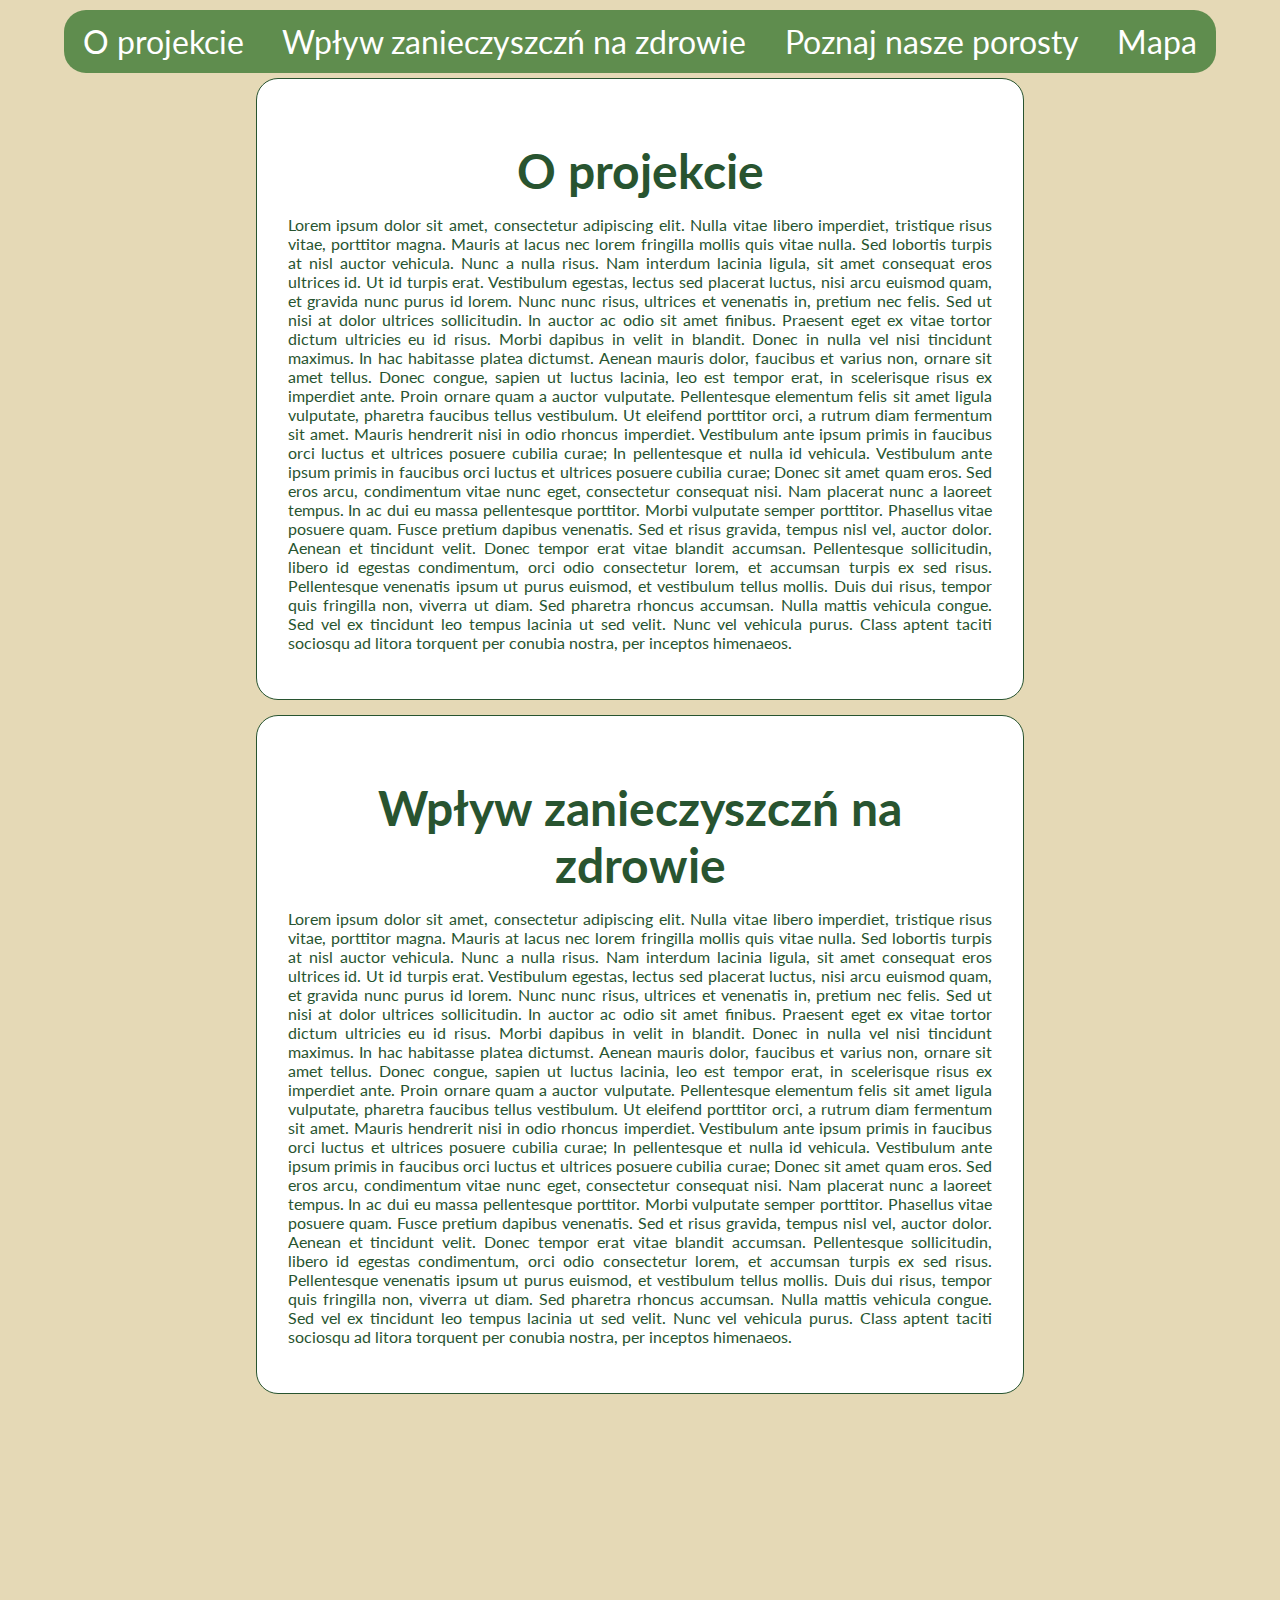
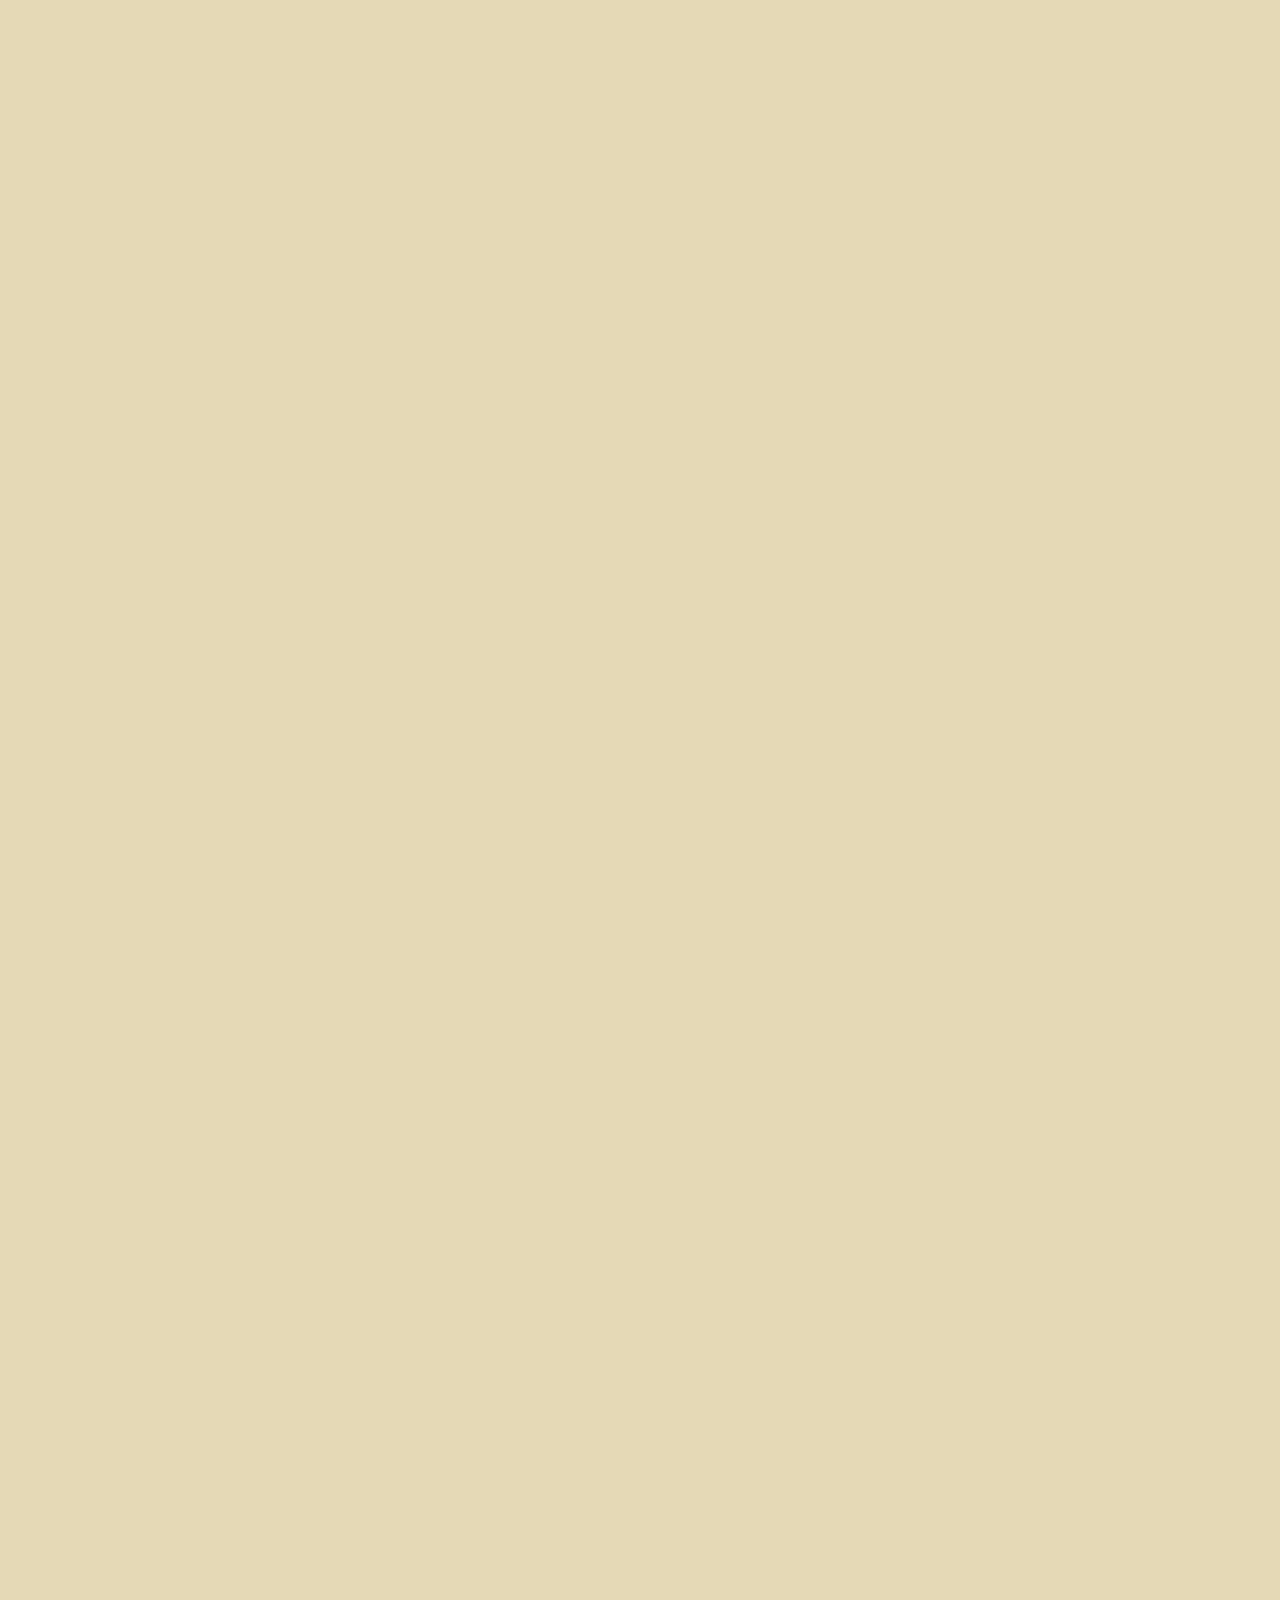
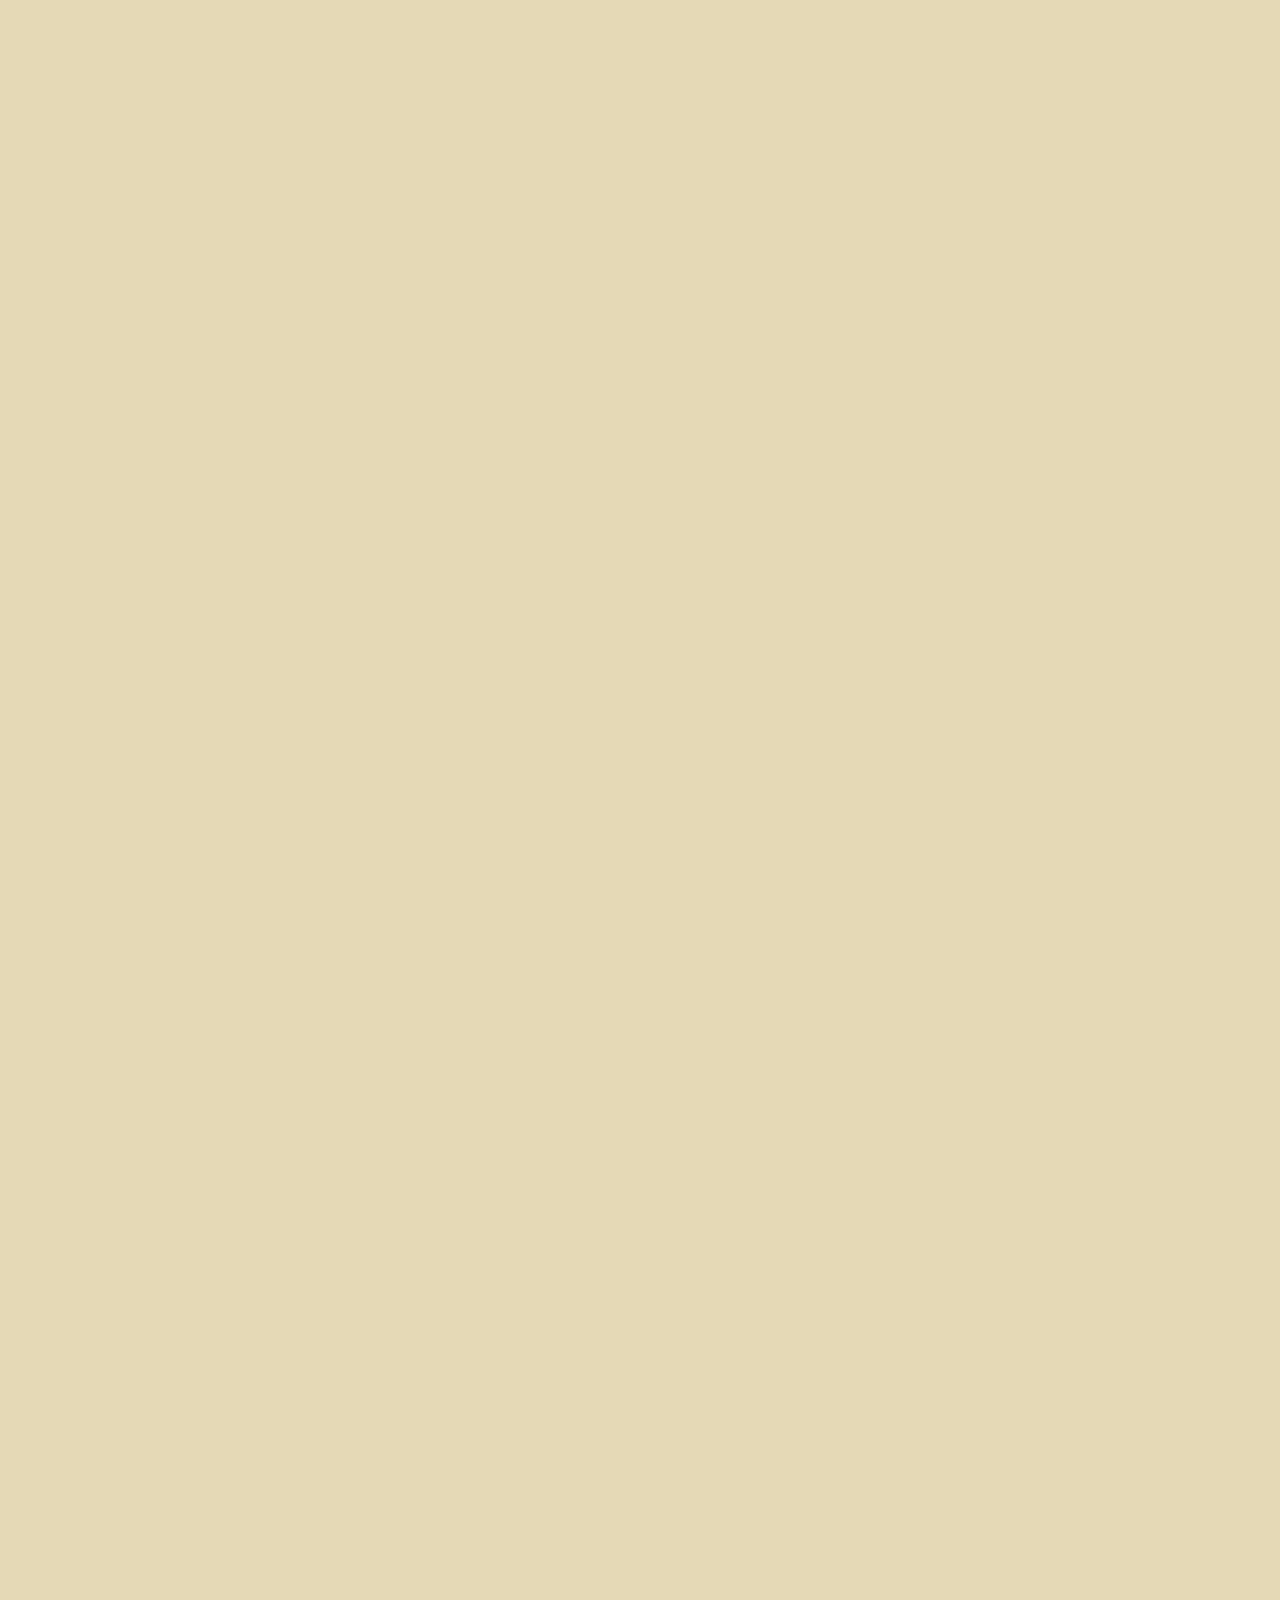
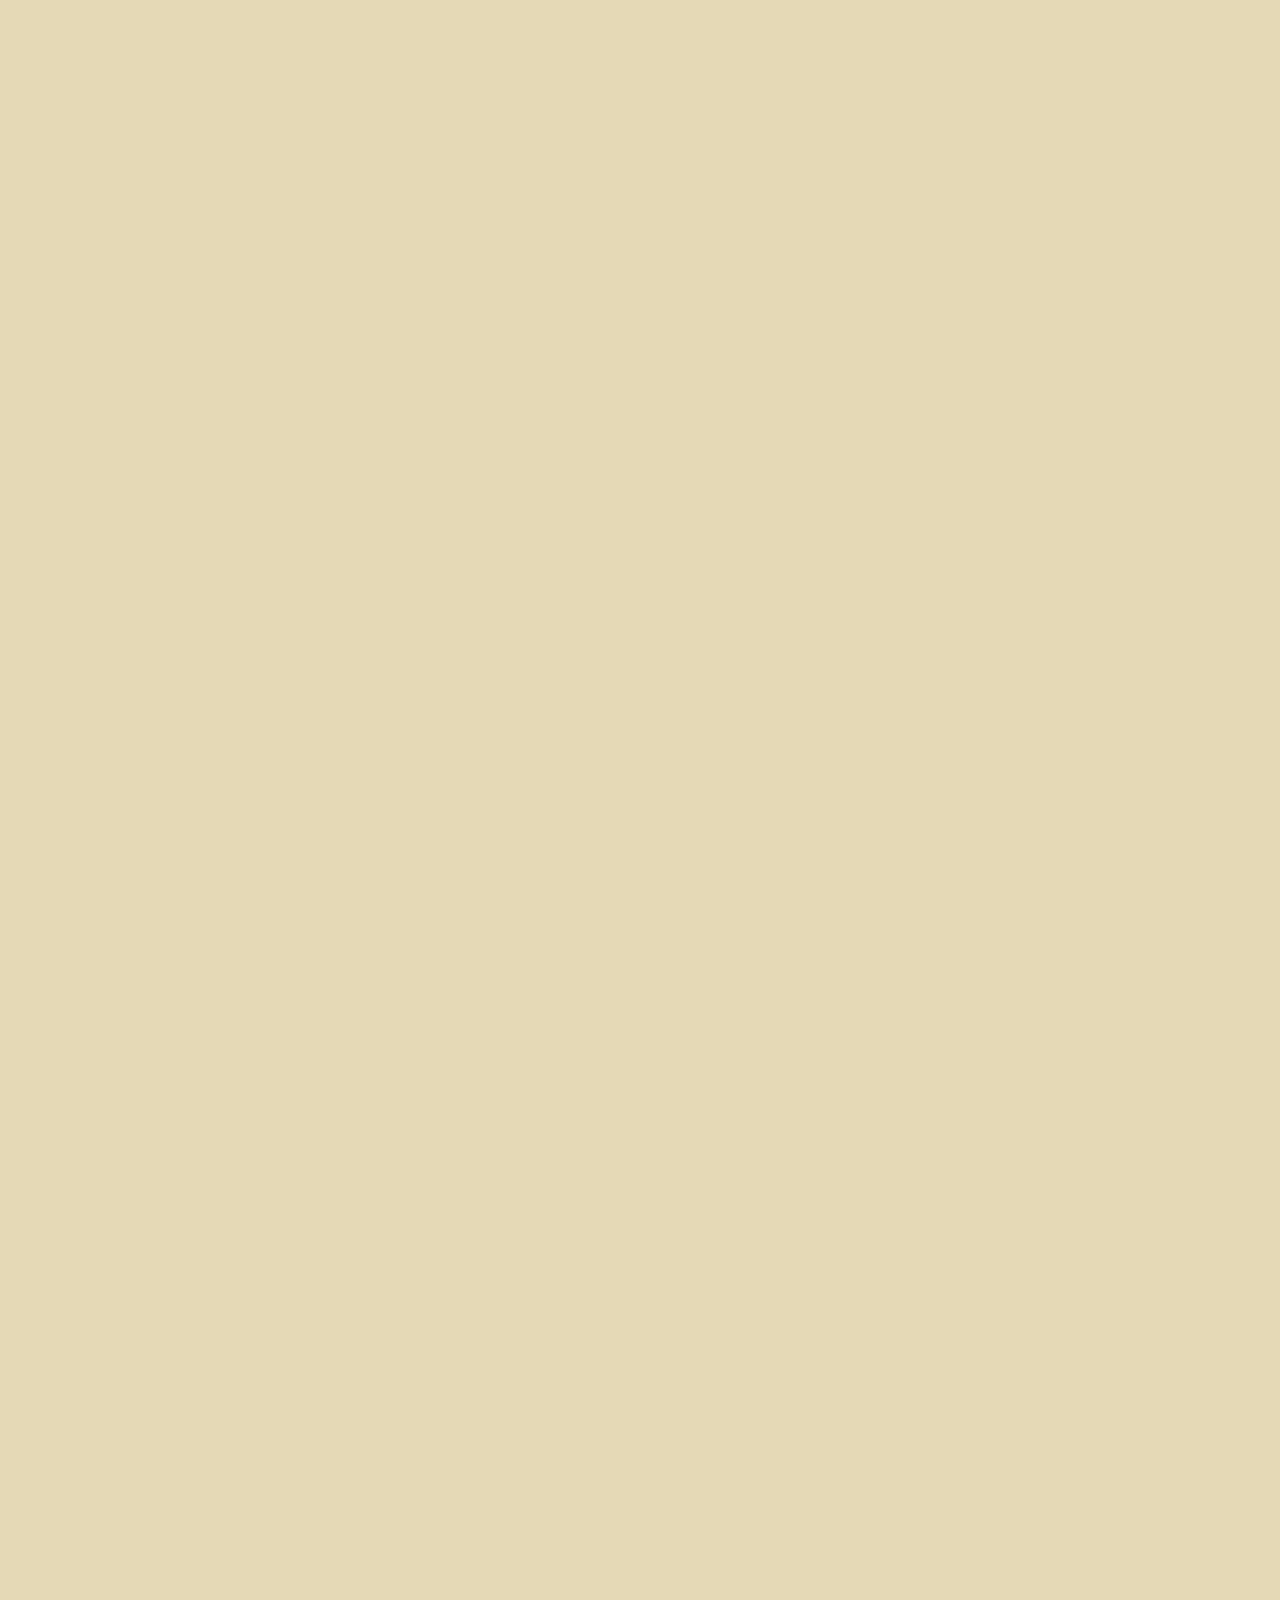
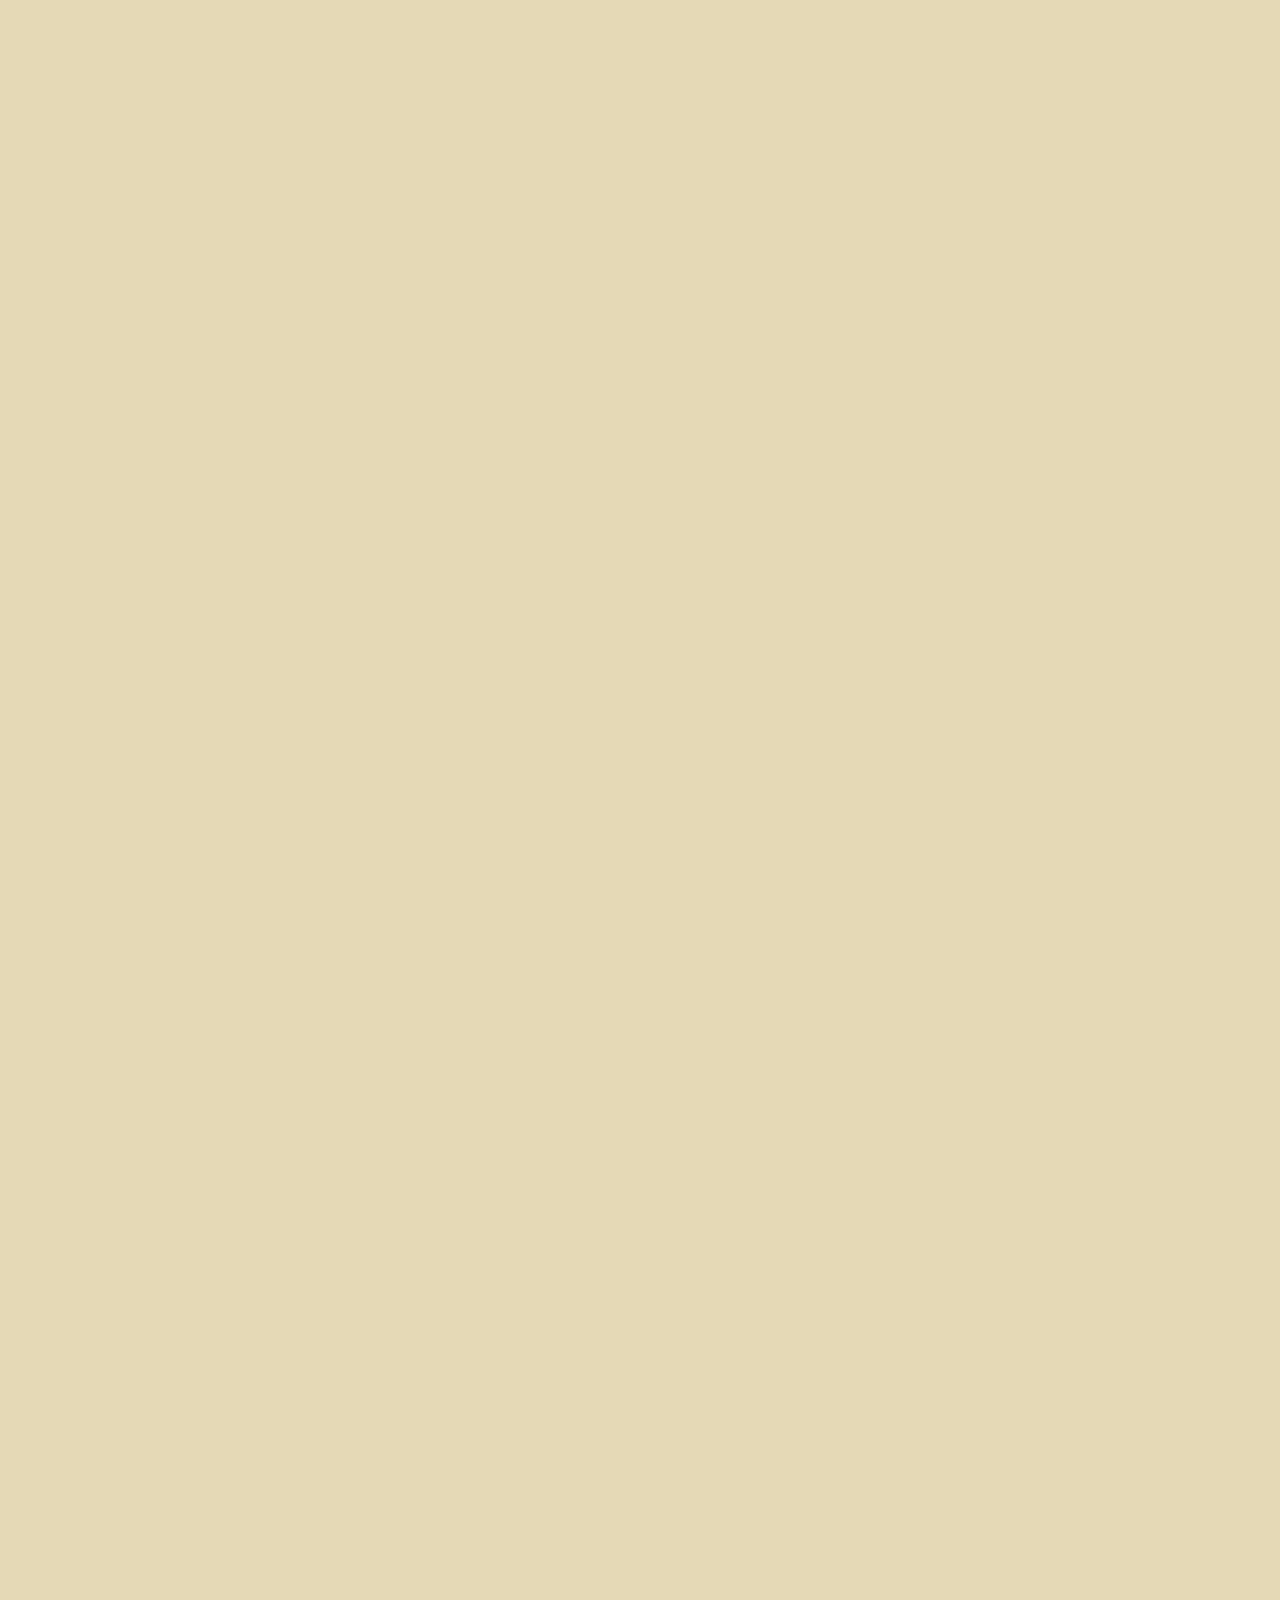
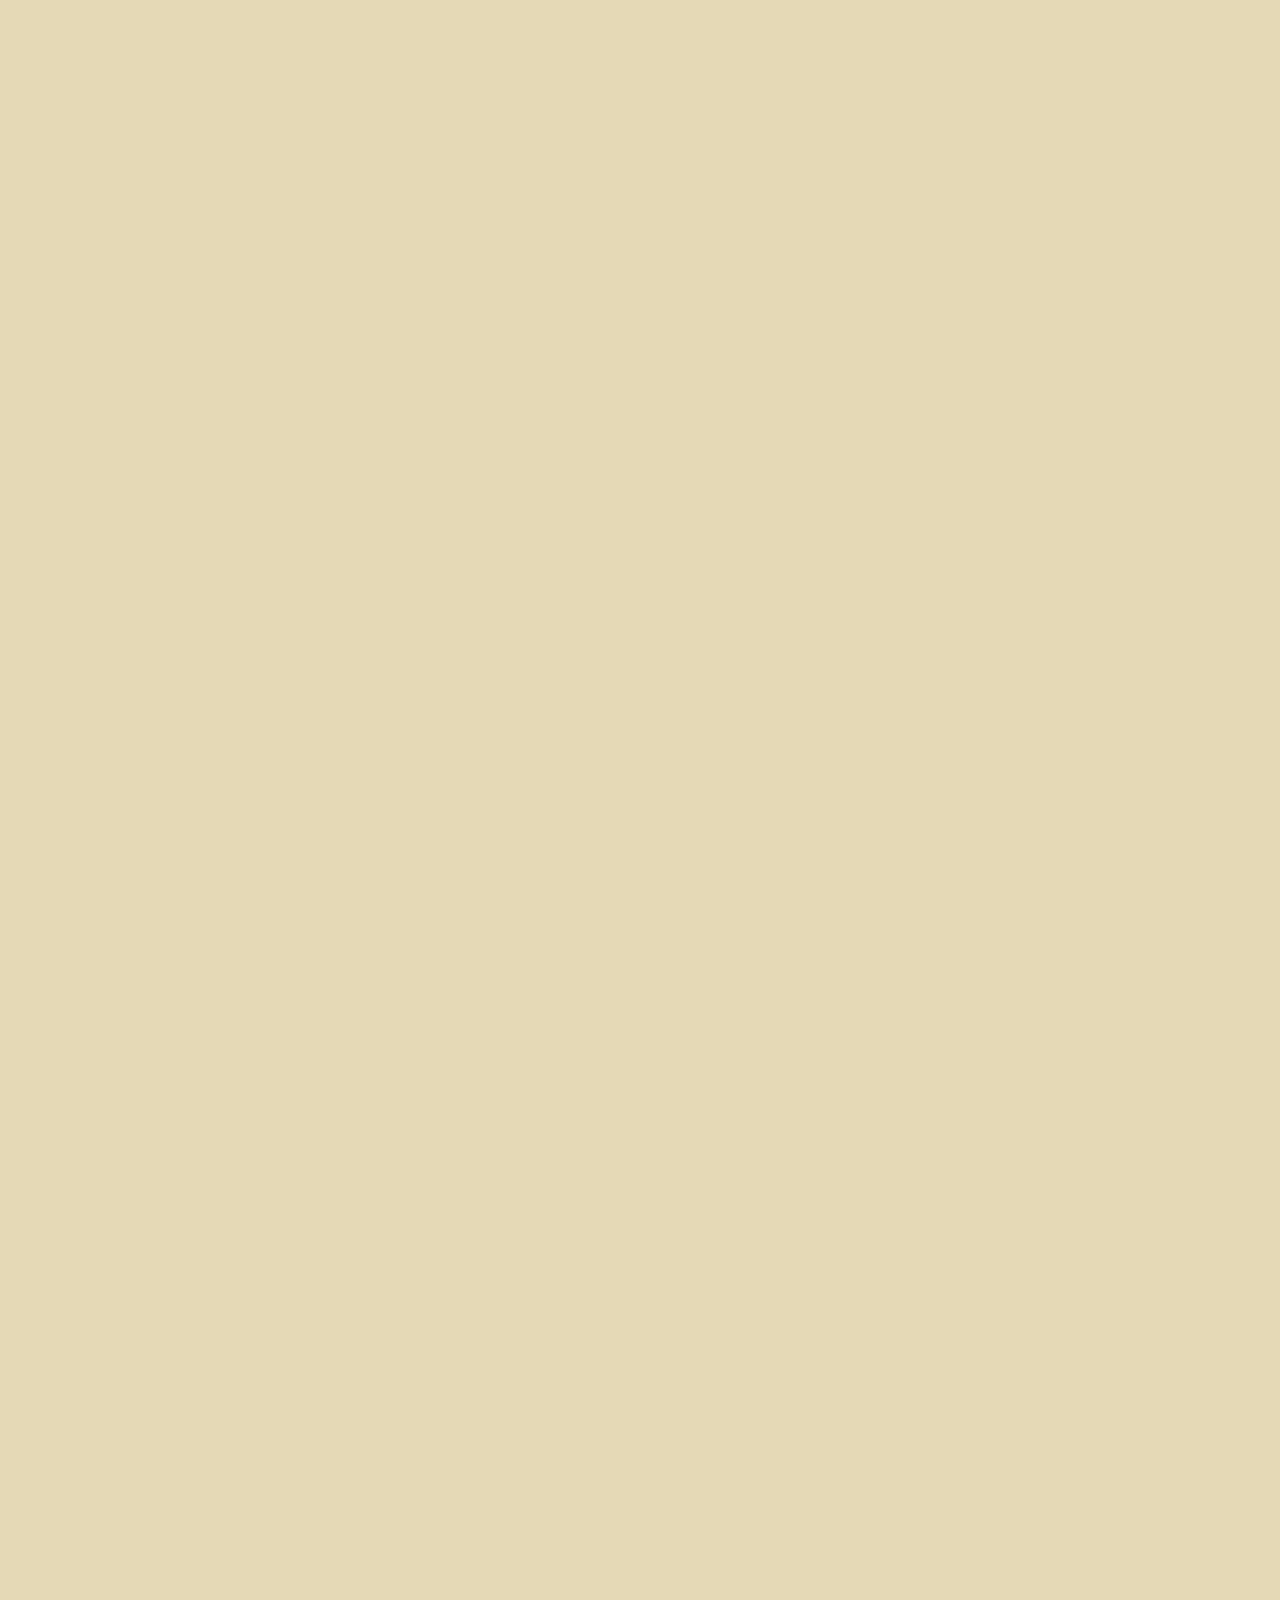
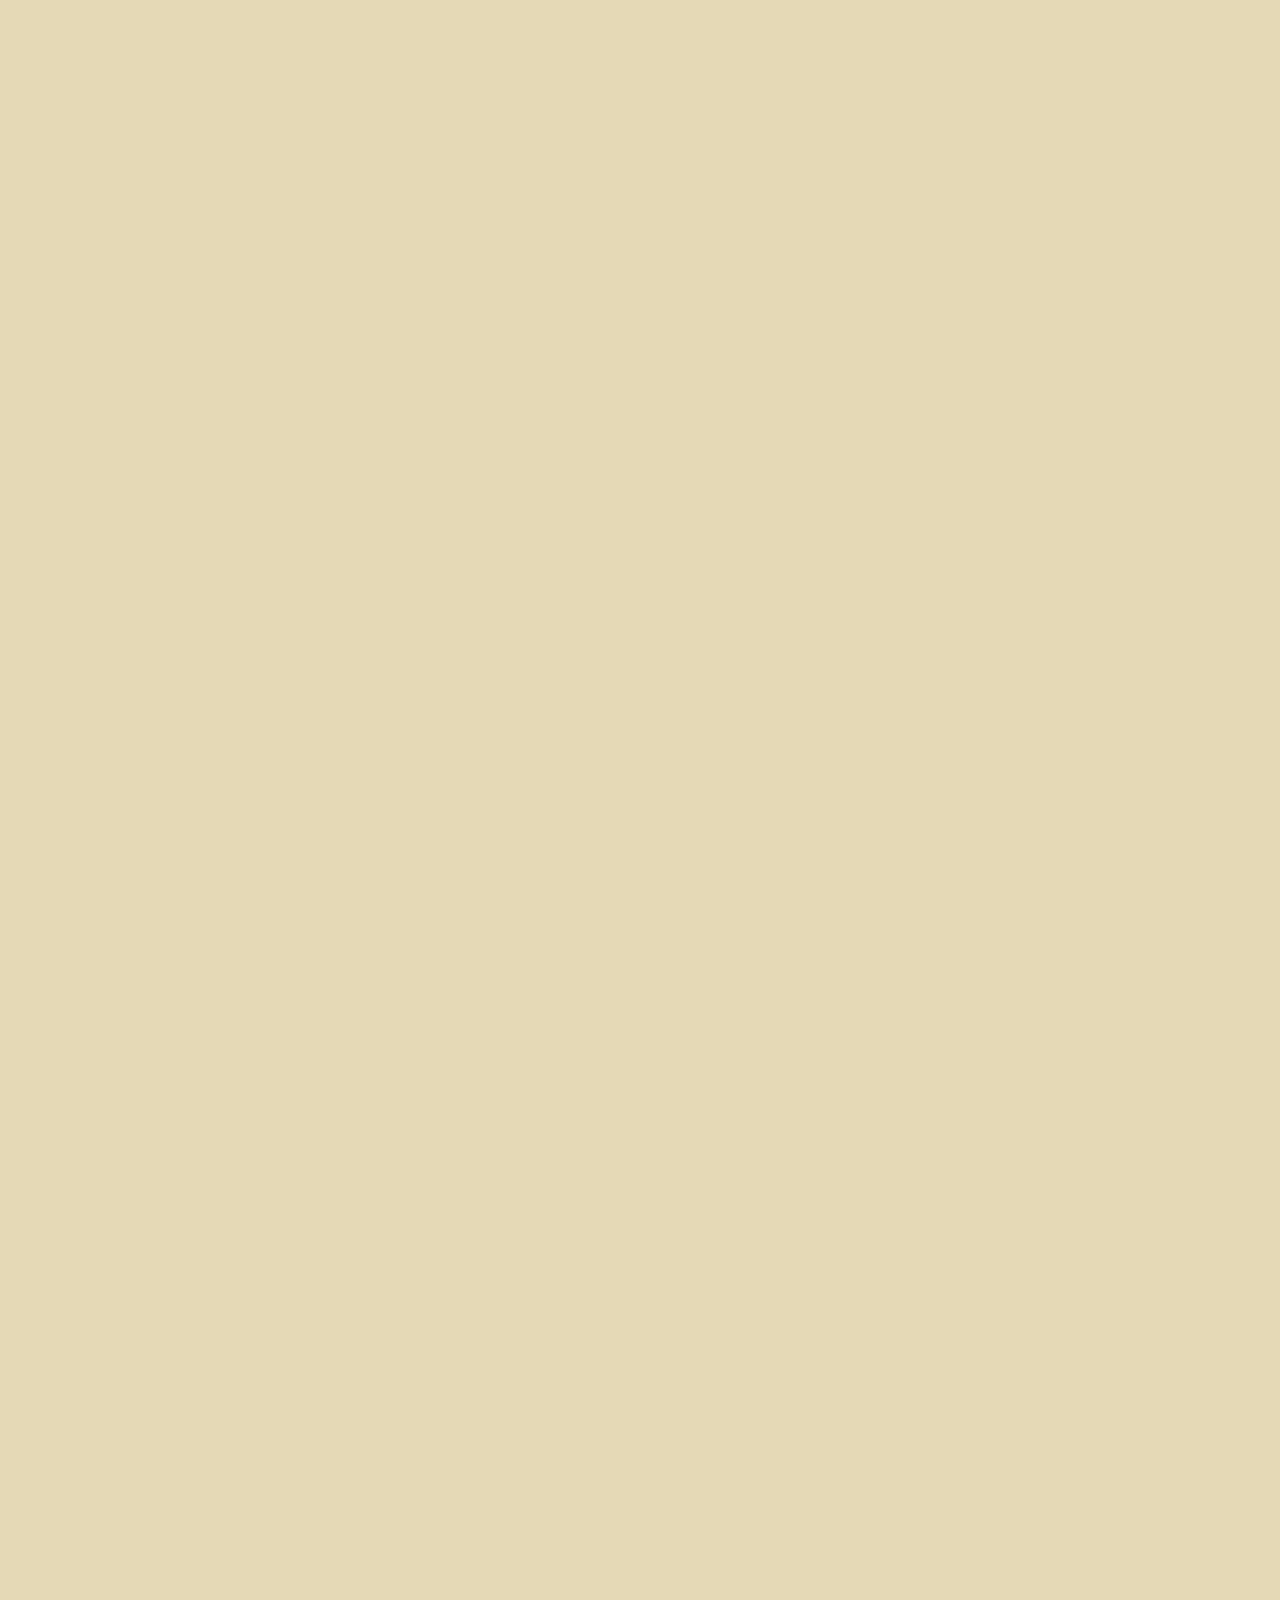
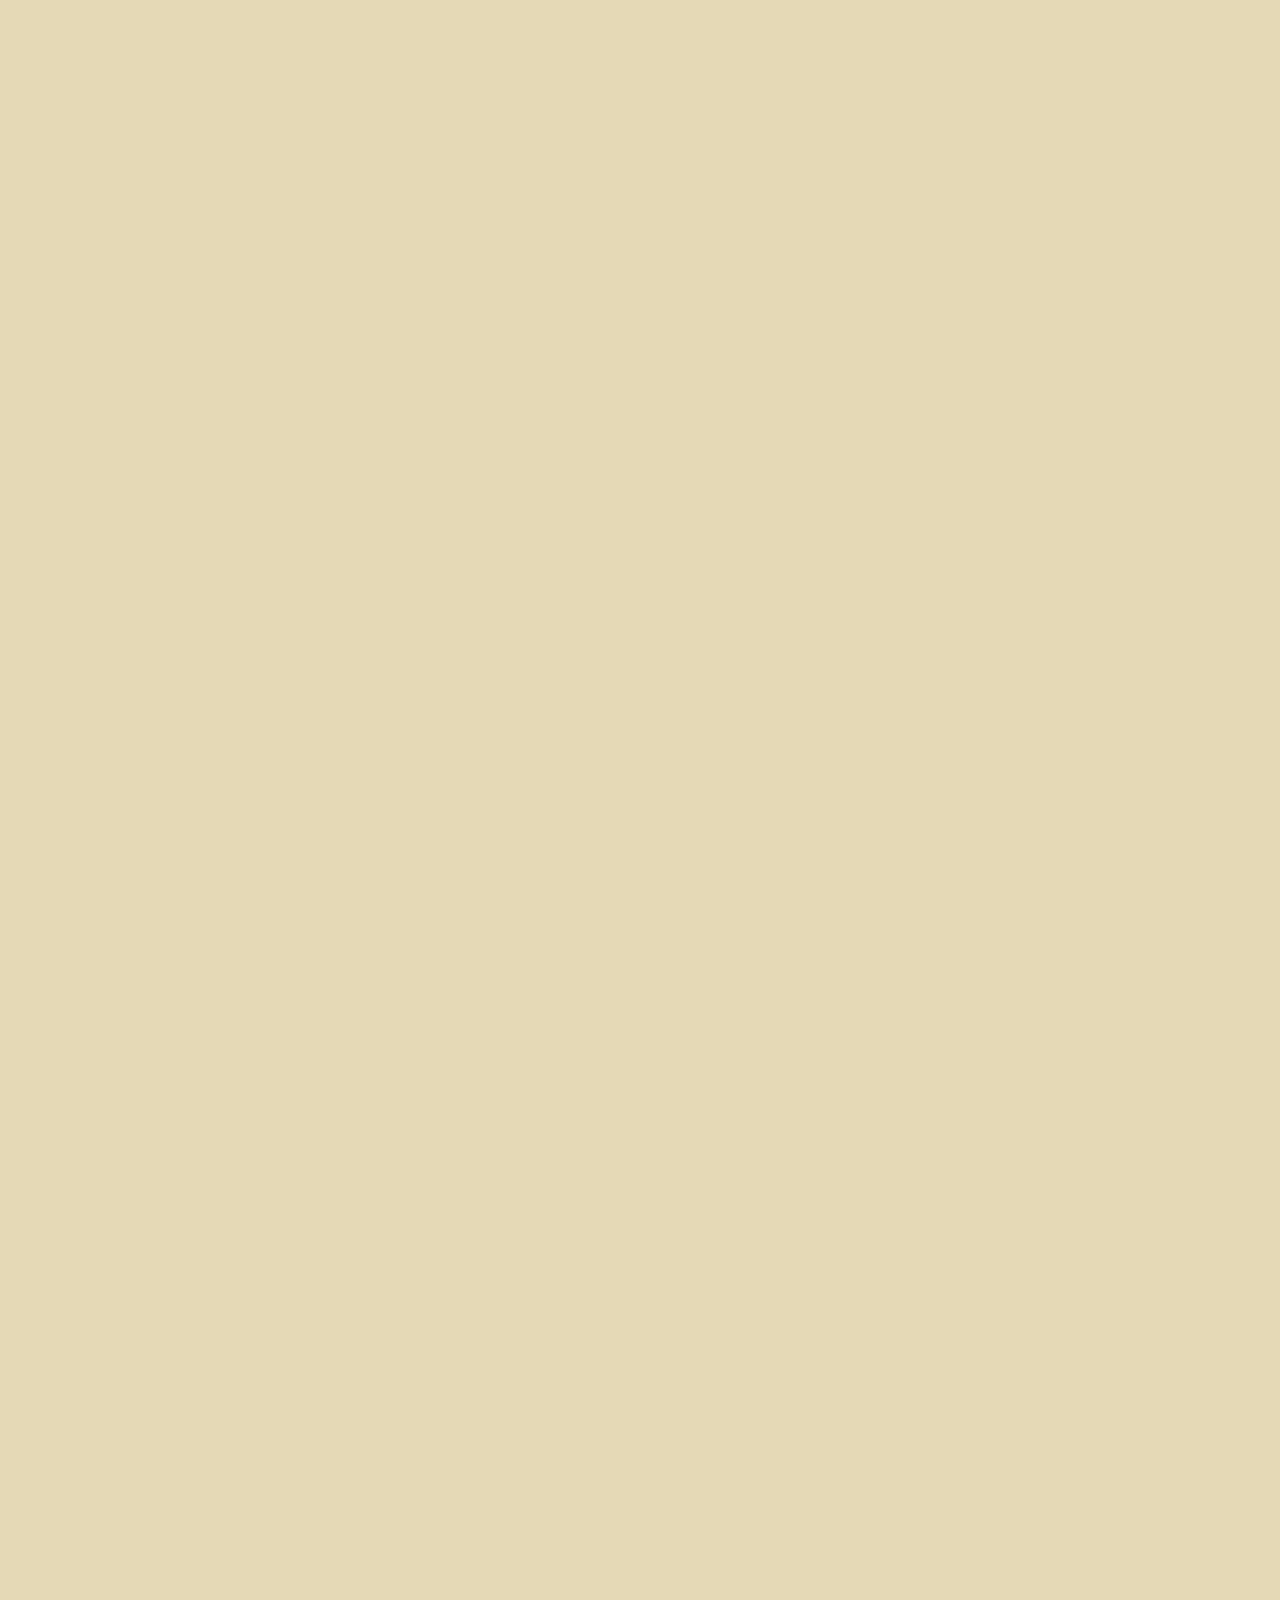
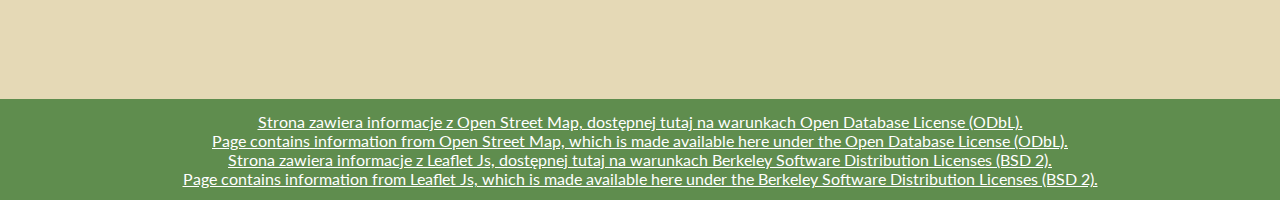
<file: Main.html>
﻿<!DOCTYPE html>

<html lang="pl" xmlns="http://www.w3.org/1999/xhtml">
<head>
    <meta charset="utf-8" />
    <title>Porosty</title>
    <link type="text/css" rel="stylesheet" href="css/Main.css" />
</head>
<body id="html">

<header>
    <a id="projectLink" href="#projectTile">O projekcie</a>
    <a id="usLink" href="#usTile">Wpływ zanieczyszczń na zdrowie</a>
    <a id="lichensLink"href="#Lichens">Poznaj nasze porosty</a>
    <a href="Map.html" target="_blank">Mapa</a>
</header>

<button onclick="goToTop()" id="topBtn"><div>&UpArrow;</div></button>

<!--
<div id="nav">
    <a href="#porost6">porost6</a>
    <a href="#porost7">porost7</a>
    <a href="#porost8">porost8</a>
    <a href="#porost9">porost9</a>
    <a href="#porost9">porost10</a>
    <a href="#porost9">porost11</a>
    <a href="#porost9">porost12</a>
    <a href="#porost9">porost13</a>
    <a href="#porost9">porost14</a>
    <a href="#porost9">porost15</a>
    <a href="#porost9">porost16</a>
    <a href="#porost9">porost17</a>
    <a href="#porost9">porost18</a>
    <a href="#porost9">porost19</a>
    <a href="#porost9">porost20</a>
    <a href="#porost9">porost21</a>
    <a href="#porost9">porost22</a>
    <a href="#porost9">porost23</a>
    <a href="#porost9">porost24</a>
</div>
-->
<article>
    <div class="tile hidden scroll" id="projectTile">
        <h1 id="Project">O projekcie</h1>
        <p>
            Lorem ipsum dolor sit amet, consectetur adipiscing elit. Nulla vitae libero imperdiet, tristique risus vitae, porttitor magna. Mauris at lacus nec lorem fringilla mollis quis vitae nulla. Sed lobortis turpis at nisl auctor vehicula. Nunc a nulla risus. Nam interdum lacinia ligula, sit amet consequat eros ultrices id. Ut id turpis erat. Vestibulum egestas, lectus sed placerat luctus, nisi arcu euismod quam, et gravida nunc purus id lorem. Nunc nunc risus, ultrices et venenatis in, pretium nec felis. Sed ut nisi at dolor ultrices sollicitudin. In auctor ac odio sit amet finibus. Praesent eget ex vitae tortor dictum ultricies eu id risus. Morbi dapibus in velit in blandit. Donec in nulla vel nisi tincidunt maximus. In hac habitasse platea dictumst. Aenean mauris dolor, faucibus et varius non, ornare sit amet tellus. Donec congue, sapien ut luctus lacinia, leo est tempor erat, in scelerisque risus ex imperdiet ante. Proin ornare quam a auctor vulputate. Pellentesque elementum felis sit amet ligula vulputate, pharetra faucibus tellus vestibulum. Ut eleifend porttitor orci, a rutrum diam fermentum sit amet. Mauris hendrerit nisi in odio rhoncus imperdiet. Vestibulum ante ipsum primis in faucibus orci luctus et ultrices posuere cubilia curae; In pellentesque et nulla id vehicula. Vestibulum ante ipsum primis in faucibus orci luctus et ultrices posuere cubilia curae; Donec sit amet quam eros. Sed eros arcu, condimentum vitae nunc eget, consectetur consequat nisi. Nam placerat nunc a laoreet tempus.            In ac dui eu massa pellentesque porttitor. Morbi vulputate semper porttitor. Phasellus vitae posuere quam. Fusce pretium dapibus venenatis. Sed et risus gravida, tempus nisl vel, auctor dolor. Aenean et tincidunt velit. Donec tempor erat vitae blandit accumsan. Pellentesque sollicitudin, libero id egestas condimentum, orci odio consectetur lorem, et accumsan turpis ex sed risus. Pellentesque venenatis ipsum ut purus euismod, et vestibulum tellus mollis. Duis dui risus, tempor quis fringilla non, viverra ut diam. Sed pharetra rhoncus accumsan. Nulla mattis vehicula congue. Sed vel ex tincidunt leo tempus lacinia ut sed velit. Nunc vel vehicula purus. Class aptent taciti sociosqu ad litora torquent per conubia nostra, per inceptos himenaeos.
        </p>
    </div>

    <div class="tile hidden scroll" id="usTile">
        <h1 id="Us">Wpływ zanieczyszczń na zdrowie</h1>
        <p>
            Lorem ipsum dolor sit amet, consectetur adipiscing elit. Nulla vitae libero imperdiet, tristique risus vitae, porttitor magna. Mauris at lacus nec lorem fringilla mollis quis vitae nulla. Sed lobortis turpis at nisl auctor vehicula. Nunc a nulla risus. Nam interdum lacinia ligula, sit amet consequat eros ultrices id. Ut id turpis erat. Vestibulum egestas, lectus sed placerat luctus, nisi arcu euismod quam, et gravida nunc purus id lorem. Nunc nunc risus, ultrices et venenatis in, pretium nec felis. Sed ut nisi at dolor ultrices sollicitudin. In auctor ac odio sit amet finibus. Praesent eget ex vitae tortor dictum ultricies eu id risus. Morbi dapibus in velit in blandit. Donec in nulla vel nisi tincidunt maximus. In hac habitasse platea dictumst. Aenean mauris dolor, faucibus et varius non, ornare sit amet tellus. Donec congue, sapien ut luctus lacinia, leo est tempor erat, in scelerisque risus ex imperdiet ante. Proin ornare quam a auctor vulputate. Pellentesque elementum felis sit amet ligula vulputate, pharetra faucibus tellus vestibulum. Ut eleifend porttitor orci, a rutrum diam fermentum sit amet. Mauris hendrerit nisi in odio rhoncus imperdiet. Vestibulum ante ipsum primis in faucibus orci luctus et ultrices posuere cubilia curae; In pellentesque et nulla id vehicula. Vestibulum ante ipsum primis in faucibus orci luctus et ultrices posuere cubilia curae; Donec sit amet quam eros. Sed eros arcu, condimentum vitae nunc eget, consectetur consequat nisi. Nam placerat nunc a laoreet tempus.            In ac dui eu massa pellentesque porttitor. Morbi vulputate semper porttitor. Phasellus vitae posuere quam. Fusce pretium dapibus venenatis. Sed et risus gravida, tempus nisl vel, auctor dolor. Aenean et tincidunt velit. Donec tempor erat vitae blandit accumsan. Pellentesque sollicitudin, libero id egestas condimentum, orci odio consectetur lorem, et accumsan turpis ex sed risus. Pellentesque venenatis ipsum ut purus euismod, et vestibulum tellus mollis. Duis dui risus, tempor quis fringilla non, viverra ut diam. Sed pharetra rhoncus accumsan. Nulla mattis vehicula congue. Sed vel ex tincidunt leo tempus lacinia ut sed velit. Nunc vel vehicula purus. Class aptent taciti sociosqu ad litora torquent per conubia nostra, per inceptos himenaeos.
        </p>
    </div>
    
    <h1 class="hidden scroll" id="Lichens">Poznaj nasze porosty</h1>
    
    <div>
    <div id="porost6" class="photo hidden scroll">
        <div class="photoContent">
            <img src="photos/6.jpg">
            <div>
                <h1>Porost 6</h1>
                <a href="Map.html#6">Zobacz na mapie</a>
                <p>
                    Lorem ipsum dolor sit amet, consectetur adipiscing elit. Nulla vitae libero imperdiet, tristique risus vitae, porttitor magna. Mauris at lacus nec lorem fringilla mollis quis vitae nulla. Sed lobortis turpis at nisl auctor vehicula. Nunc a nulla risus. Nam interdum lacinia ligula, sit amet consequat eros ultrices id. Ut id turpis erat. Vestibulum egestas, lectus sed placerat luctus, nisi arcu euismod quam, et gravida nunc purus id lorem. Nunc nunc risus, ultrices et venenatis in, pretium nec felis. Sed ut nisi at dolor ultrices sollicitudin. In auctor ac odio sit amet finibus. Praesent eget ex vitae tortor dictum ultricies eu id risus. Morbi dapibus in velit in blandit. Donec in nulla vel nisi tincidunt maximus. In hac habitasse platea dictumst. Aenean mauris dolor, faucibus et varius non, ornare sit amet tellus. Donec congue, sapien ut luctus lacinia, leo est tempor erat, in scelerisque risus ex imperdiet ante. Proin ornare quam a auctor vulputate. Pellentesque elementum felis sit amet ligula vulputate, pharetra faucibus tellus vestibulum. Ut eleifend porttitor orci, a rutrum diam fermentum sit amet. Mauris hendrerit nisi in odio rhoncus imperdiet. Vestibulum ante ipsum primis in faucibus orci luctus et ultrices posuere cubilia curae; In pellentesque et nulla id vehicula. Vestibulum ante ipsum primis in faucibus orci luctus et ultrices posuere cubilia curae; Donec sit amet quam eros. Sed eros arcu, condimentum vitae nunc eget, consectetur consequat nisi. Nam placerat nunc a laoreet tempus.            In ac dui eu massa pellentesque porttitor. Morbi vulputate semper porttitor. Phasellus vitae posuere quam. Fusce pretium dapibus venenatis. Sed et risus gravida, tempus nisl vel, auctor dolor. Aenean et tincidunt velit. Donec tempor erat vitae blandit accumsan. Pellentesque sollicitudin, libero id egestas condimentum, orci odio consectetur lorem, et accumsan turpis ex sed risus. Pellentesque venenatis ipsum ut purus euismod, et vestibulum tellus mollis. Duis dui risus, tempor quis fringilla non, viverra ut diam. Sed pharetra rhoncus accumsan. Nulla mattis vehicula congue. Sed vel ex tincidunt leo tempus lacinia ut sed velit. Nunc vel vehicula purus. Class aptent taciti sociosqu ad litora torquent per conubia nostra, per inceptos himenaeos.
                </p>
            </div>
        </div>
    </div>
    
    <div id="porost7" class="photo hidden scroll">
        <div class="photoContent">
            <img src="photos/7.jpg">
            <h1>Porost 7</h1>
            <a href="Map.html#7">Zobacz na mapie</a>
            <p>
                Lorem ipsum dolor sit amet, consectetur adipiscing elit. Nulla vitae libero imperdiet, tristique risus vitae, porttitor magna. Mauris at lacus nec lorem fringilla mollis quis vitae nulla. Sed lobortis turpis at nisl auctor vehicula. Nunc a nulla risus. Nam interdum lacinia ligula, sit amet consequat eros ultrices id. Ut id turpis erat. Vestibulum egestas, lectus sed placerat luctus, nisi arcu euismod quam, et gravida nunc purus id lorem. Nunc nunc risus, ultrices et venenatis in, pretium nec felis. Sed ut nisi at dolor ultrices sollicitudin. In auctor ac odio sit amet finibus.
            </p>
        </div>
    </div>
    
    <div id="porost8" class="photo hidden scroll">
        <div class="photoContent">
            <img src="photos/8.jpg">
            <h1>Porost 8</h1>
            <a href="Map.html#8">Zobacz na mapie</a>
            <p>
                Lorem ipsum dolor sit amet, consectetur adipiscing elit. Nulla vitae libero imperdiet, tristique risus vitae, porttitor magna. Mauris at lacus nec lorem fringilla mollis quis vitae nulla. Sed lobortis turpis at nisl auctor vehicula. Nunc a nulla risus. Nam interdum lacinia ligula, sit amet consequat eros ultrices id. Ut id turpis erat. Vestibulum egestas, lectus sed placerat luctus, nisi arcu euismod quam, et gravida nunc purus id lorem. Nunc nunc risus, ultrices et venenatis in, pretium nec felis. Sed ut nisi at dolor ultrices sollicitudin. In auctor ac odio sit amet finibus. Praesent eget ex vitae tortor dictum ultricies eu id risus. Morbi dapibus in velit in blandit. Donec in nulla vel nisi tincidunt maximus. In hac habitasse platea dictumst. Aenean mauris dolor, faucibus et varius non, ornare sit amet tellus. Donec congue, sapien ut luctus lacinia, leo est tempor erat, in scelerisque risus ex imperdiet ante. Proin ornare quam a auctor vulputate. Pellentesque elementum felis sit amet ligula vulputate, pharetra faucibus tellus vestibulum. Ut eleifend porttitor orci, a rutrum diam fermentum sit amet. Mauris hendrerit nisi in odio rhoncus imperdiet. Vestibulum ante ipsum primis in faucibus orci luctus et ultrices posuere cubilia curae; In pellentesque et nulla id vehicula. Vestibulum ante ipsum primis in faucibus orci luctus et ultrices posuere cubilia curae; Donec sit amet quam eros. Sed eros arcu, condimentum vitae nunc eget, consectetur consequat nisi. Nam placerat nunc a laoreet tempus.            In ac dui eu massa pellentesque porttitor. Morbi vulputate semper porttitor. Phasellus vitae posuere quam. Fusce pretium dapibus venenatis. Sed et risus gravida, tempus nisl vel, auctor dolor. Aenean et tincidunt velit. Donec tempor erat vitae blandit accumsan. Pellentesque sollicitudin, libero id egestas condimentum, orci odio consectetur lorem, et accumsan turpis ex sed risus. Pellentesque venenatis ipsum ut purus euismod, et vestibulum tellus mollis. Duis dui risus, tempor quis fringilla non, viverra ut diam. Sed pharetra rhoncus accumsan. Nulla mattis vehicula congue. Sed vel ex tincidunt leo tempus lacinia ut sed velit. Nunc vel vehicula purus. Class aptent taciti sociosqu ad litora torquent per conubia nostra, per inceptos himenaeos.
            </p>
        </div>
    </div>
    
    <div id="porost9" class="photo hidden scroll">
        <div class="photoContent">
            <img src="photos/9.jpg">
            <h1>Porost 9</h1>
            <a href="Map.html#9">Zobacz na mapie</a>
            <p>
                Lorem ipsum dolor sit amet, consectetur adipiscing elit. Nulla vitae libero imperdiet, tristique risus vitae, porttitor magna. Mauris at lacus nec lorem fringilla mollis quis vitae nulla. Sed lobortis turpis at nisl auctor vehicula. Nunc a nulla risus. Nam interdum lacinia ligula, sit amet consequat eros ultrices id. Ut id turpis erat. Vestibulum egestas, lectus sed placerat luctus, nisi arcu euismod quam, et gravida nunc purus id lorem. Nunc nunc risus, ultrices et venenatis in, pretium nec felis. Sed ut nisi at dolor ultrices sollicitudin. In auctor ac odio sit amet finibus. Praesent eget ex vitae tortor dictum ultricies eu id risus. Morbi dapibus in velit in blandit. Donec in nulla vel nisi tincidunt maximus. In hac habitasse platea dictumst. Aenean mauris dolor, faucibus et varius non, ornare sit amet tellus. Donec congue, sapien ut luctus lacinia, leo est tempor erat, in scelerisque risus ex imperdiet ante. Proin ornare quam a auctor vulputate. Pellentesque elementum felis sit amet ligula vulputate, pharetra faucibus tellus vestibulum. Ut eleifend porttitor orci, a rutrum diam fermentum sit amet. Mauris hendrerit nisi in odio rhoncus imperdiet. Vestibulum ante ipsum primis in faucibus orci luctus et ultrices posuere cubilia curae; In pellentesque et nulla id vehicula. Vestibulum ante ipsum primis in faucibus orci luctus et ultrices posuere cubilia curae; Donec sit amet quam eros. Sed eros arcu, condimentum vitae nunc eget, consectetur consequat nisi. Nam placerat nunc a laoreet tempus.            In ac dui eu massa pellentesque porttitor. Morbi vulputate semper porttitor. Phasellus vitae posuere quam. Fusce pretium dapibus venenatis. Sed et risus gravida, tempus nisl vel, auctor dolor. Aenean et tincidunt velit. Donec tempor erat vitae blandit accumsan. Pellentesque sollicitudin, libero id egestas condimentum, orci odio consectetur lorem, et accumsan turpis ex sed risus. Pellentesque venenatis ipsum ut purus euismod, et vestibulum tellus mollis. Duis dui risus, tempor quis fringilla non, viverra ut diam. Sed pharetra rhoncus accumsan. Nulla mattis vehicula congue. Sed vel ex tincidunt leo tempus lacinia ut sed velit. Nunc vel vehicula purus. Class aptent taciti sociosqu ad litora torquent per conubia nostra, per inceptos himenaeos.
            </p>
        </div>
    </div>
    
    <div id="porost10" class="photo hidden scroll">
        <div class="photoContent">
            <img src="photos/10.jpg">
            <h1>Porost 10</h1>
            <a href="Map.html#10">Zobacz na mapie</a>
            <p>
                Lorem ipsum dolor sit amet, consectetur adipiscing elit. Nulla vitae libero imperdiet, tristique risus vitae, porttitor magna. Mauris at lacus nec lorem fringilla mollis quis vitae nulla. Sed lobortis turpis at nisl auctor vehicula. Nunc a nulla risus. Nam interdum lacinia ligula, sit amet consequat eros ultrices id. Ut id turpis erat. Vestibulum egestas, lectus sed placerat luctus, nisi arcu euismod quam, et gravida nunc purus id lorem. Nunc nunc risus, ultrices et venenatis in, pretium nec felis. Sed ut nisi at dolor ultrices sollicitudin. In auctor ac odio sit amet finibus.
            </p>
        </div>
    </div>
    
    <div id="porost11" class="photo hidden scroll">
        <div class="photoContent">
            <img src="photos/11.jpg">
            <h1>Porost 11</h1>
            <a href="Map.html#11">Zobacz na mapie</a>
            <p>
                Lorem ipsum dolor sit amet, consectetur adipiscing elit. Nulla vitae libero imperdiet, tristique risus vitae, porttitor magna. Mauris at lacus nec lorem fringilla mollis quis vitae nulla. Sed lobortis turpis at nisl auctor vehicula. Nunc a nulla risus. Nam interdum lacinia ligula, sit amet consequat eros ultrices id. Ut id turpis erat. Vestibulum egestas, lectus sed placerat luctus, nisi arcu euismod quam, et gravida nunc purus id lorem. Nunc nunc risus, ultrices et venenatis in, pretium nec felis. Sed ut nisi at dolor ultrices sollicitudin. In auctor ac odio sit amet finibus.
            </p>
        </div>
    </div>
    
    <div id="porost12" class="photo hidden scroll">
        <div class="photoContent">
            <img src="photos/12.jpg">
            <h1>Porost 12</h1>
            <a href="Map.html#12">Zobacz na mapie</a>
            <p>
                Lorem ipsum dolor sit amet, consectetur adipiscing elit. Nulla vitae libero imperdiet, tristique risus vitae, porttitor magna. Mauris at lacus nec lorem fringilla mollis quis vitae nulla. Sed lobortis turpis at nisl auctor vehicula. Nunc a nulla risus. Nam interdum lacinia ligula, sit amet consequat eros ultrices id. Ut id turpis erat. Vestibulum egestas, lectus sed placerat luctus, nisi arcu euismod quam, et gravida nunc purus id lorem. Nunc nunc risus, ultrices et venenatis in, pretium nec felis. Sed ut nisi at dolor ultrices sollicitudin. In auctor ac odio sit amet finibus.
            </p>
        </div>
    </div>
    
    <div id="porost13" class="photo hidden scroll">
        <div class="photoContent">
            <img src="photos/13.jpg">
            <h1>Porost 13</h1>
            <a href="Map.html#13">Zobacz na mapie</a>
            <p>
                Lorem ipsum dolor sit amet, consectetur adipiscing elit. Nulla vitae libero imperdiet, tristique risus vitae, porttitor magna. Mauris at lacus nec lorem fringilla mollis quis vitae nulla. Sed lobortis turpis at nisl auctor vehicula. Nunc a nulla risus. Nam interdum lacinia ligula, sit amet consequat eros ultrices id. Ut id turpis erat. Vestibulum egestas, lectus sed placerat luctus, nisi arcu euismod quam, et gravida nunc purus id lorem. Nunc nunc risus, ultrices et venenatis in, pretium nec felis. Sed ut nisi at dolor ultrices sollicitudin. In auctor ac odio sit amet finibus.
            </p>
        </div>
    </div>
    
    <div id="porost14" class="photo hidden scroll">
        <div class="photoContent">
            <img src="photos/14.jpg">
            <h1>Porost 14</h1>
            <a href="Map.html#14">Zobacz na mapie</a>
            <p>
                Lorem ipsum dolor sit amet, consectetur adipiscing elit. Nulla vitae libero imperdiet, tristique risus vitae, porttitor magna. Mauris at lacus nec lorem fringilla mollis quis vitae nulla. Sed lobortis turpis at nisl auctor vehicula. Nunc a nulla risus. Nam interdum lacinia ligula, sit amet consequat eros ultrices id. Ut id turpis erat. Vestibulum egestas, lectus sed placerat luctus, nisi arcu euismod quam, et gravida nunc purus id lorem. Nunc nunc risus, ultrices et venenatis in, pretium nec felis. Sed ut nisi at dolor ultrices sollicitudin. In auctor ac odio sit amet finibus.
            </p>
        </div>
    </div>
    
    <div id="porost15" class="photo hidden scroll">
        <div class="photoContent">
            <img src="photos/15.jpg">
            <h1>Porost 15</h1>
            <a href="Map.html#15">Zobacz na mapie</a>
            <p>
                Lorem ipsum dolor sit amet, consectetur adipiscing elit. Nulla vitae libero imperdiet, tristique risus vitae, porttitor magna. Mauris at lacus nec lorem fringilla mollis quis vitae nulla. Sed lobortis turpis at nisl auctor vehicula. Nunc a nulla risus. Nam interdum lacinia ligula, sit amet consequat eros ultrices id. Ut id turpis erat. Vestibulum egestas, lectus sed placerat luctus, nisi arcu euismod quam, et gravida nunc purus id lorem. Nunc nunc risus, ultrices et venenatis in, pretium nec felis. Sed ut nisi at dolor ultrices sollicitudin. In auctor ac odio sit amet finibus.
            </p>
        </div>
    </div>
    
    <div id="porost16" class="photo hidden scroll">
        <div class="photoContent">
            <img src="photos/16.jpg">
            <h1>Porost 16</h1>
            <a href="Map.html#16">Zobacz na mapie</a>
            <p>
                Lorem ipsum dolor sit amet, consectetur adipiscing elit. Nulla vitae libero imperdiet, tristique risus vitae, porttitor magna. Mauris at lacus nec lorem fringilla mollis quis vitae nulla. Sed lobortis turpis at nisl auctor vehicula. Nunc a nulla risus. Nam interdum lacinia ligula, sit amet consequat eros ultrices id. Ut id turpis erat. Vestibulum egestas, lectus sed placerat luctus, nisi arcu euismod quam, et gravida nunc purus id lorem. Nunc nunc risus, ultrices et venenatis in, pretium nec felis. Sed ut nisi at dolor ultrices sollicitudin. In auctor ac odio sit amet finibus.
            </p>
        </div>
    </div>
    
    <div id="porost17" class="photo hidden scroll">
        <div class="photoContent">
           <img src="photos/17.jpg">
            <h1>Porost 17</h1>
            <a href="Map.html#17">Zobacz na mapie</a>
           <p>
               Lorem ipsum dolor sit amet, consectetur adipiscing elit. Nulla vitae libero imperdiet, tristique risus vitae, porttitor magna. Mauris at lacus nec lorem fringilla mollis quis vitae nulla. Sed lobortis turpis at nisl auctor vehicula. Nunc a nulla risus. Nam interdum lacinia ligula, sit amet consequat eros ultrices id. Ut id turpis erat. Vestibulum egestas, lectus sed placerat luctus, nisi arcu euismod quam, et gravida nunc purus id lorem. Nunc nunc risus, ultrices et venenatis in, pretium nec felis. Sed ut nisi at dolor ultrices sollicitudin. In auctor ac odio sit amet finibus.
           </p>
        </div>
    </div>
    
    <div id="porost18" class="photo hidden scroll">
        <div class="photoContent">
            <img src="photos/18.jpg">
            <h1>Porost 18</h1>
            <a href="Map.html#18">Zobacz na mapie</a>
            <p>
                Lorem ipsum dolor sit amet, consectetur adipiscing elit. Nulla vitae libero imperdiet, tristique risus vitae, porttitor magna. Mauris at lacus nec lorem fringilla mollis quis vitae nulla. Sed lobortis turpis at nisl auctor vehicula. Nunc a nulla risus. Nam interdum lacinia ligula, sit amet consequat eros ultrices id. Ut id turpis erat. Vestibulum egestas, lectus sed placerat luctus, nisi arcu euismod quam, et gravida nunc purus id lorem. Nunc nunc risus, ultrices et venenatis in, pretium nec felis. Sed ut nisi at dolor ultrices sollicitudin. In auctor ac odio sit amet finibus.
            </p>
        </div>
    </div>
    
    <div id="porost19" class="photo hidden scroll">
        <div class="photoContent">
           <img src="photos/19.jpg">
            <h1>Porost 19</h1>
            <a href="Map.html#19">Zobacz na mapie</a>
           <p>
               Lorem ipsum dolor sit amet, consectetur adipiscing elit. Nulla vitae libero imperdiet, tristique risus vitae, porttitor magna. Mauris at lacus nec lorem fringilla mollis quis vitae nulla. Sed lobortis turpis at nisl auctor vehicula. Nunc a nulla risus. Nam interdum lacinia ligula, sit amet consequat eros ultrices id. Ut id turpis erat. Vestibulum egestas, lectus sed placerat luctus, nisi arcu euismod quam, et gravida nunc purus id lorem. Nunc nunc risus, ultrices et venenatis in, pretium nec felis. Sed ut nisi at dolor ultrices sollicitudin. In auctor ac odio sit amet finibus.
          </p>
        </div>
    </div>
    
    <div id="porost20" class="photo hidden scroll">
        <div class="photoContent">
            <img src="photos/20.jpg">
            <h1>Porost 20</h1>
            <a href="Map.html#20">Zobacz na mapie</a>
            <p>
                Lorem ipsum dolor sit amet, consectetur adipiscing elit. Nulla vitae libero imperdiet, tristique risus vitae, porttitor magna. Mauris at lacus nec lorem fringilla mollis quis vitae nulla. Sed lobortis turpis at nisl auctor vehicula. Nunc a nulla risus. Nam interdum lacinia ligula, sit amet consequat eros ultrices id. Ut id turpis erat. Vestibulum egestas, lectus sed placerat luctus, nisi arcu euismod quam, et gravida nunc purus id lorem. Nunc nunc risus, ultrices et venenatis in, pretium nec felis. Sed ut nisi at dolor ultrices sollicitudin. In auctor ac odio sit amet finibus.
            </p>
        </div>
    </div>
    
    <div id="porost21" class="photo hidden scroll">
        <div class="photoContent">
            <img src="photos/21.jpg">
            <h1>Porost 21</h1>
            <a href="Map.html#21">Zobacz na mapie</a>
            <p>
                Lorem ipsum dolor sit amet, consectetur adipiscing elit. Nulla vitae libero imperdiet, tristique risus vitae, porttitor magna. Mauris at lacus nec lorem fringilla mollis quis vitae nulla. Sed lobortis turpis at nisl auctor vehicula. Nunc a nulla risus. Nam interdum lacinia ligula, sit amet consequat eros ultrices id. Ut id turpis erat. Vestibulum egestas, lectus sed placerat luctus, nisi arcu euismod quam, et gravida nunc purus id lorem. Nunc nunc risus, ultrices et venenatis in, pretium nec felis. Sed ut nisi at dolor ultrices sollicitudin. In auctor ac odio sit amet finibus.
            </p>
       </div>
    </div>
    
    <div id="porost22" class="photo hidden scroll">
        <div class="photoContent">
            <img src="photos/22.jpg">
            <h1>Porost 22</h1>
            <a href="Map.html#22">Zobacz na mapie</a>
            <p>
                Lorem ipsum dolor sit amet, consectetur adipiscing elit. Nulla vitae libero imperdiet, tristique risus vitae, porttitor magna. Mauris at lacus nec lorem fringilla mollis quis vitae nulla. Sed lobortis turpis at nisl auctor vehicula. Nunc a nulla risus. Nam interdum lacinia ligula, sit amet consequat eros ultrices id. Ut id turpis erat. Vestibulum egestas, lectus sed placerat luctus, nisi arcu euismod quam, et gravida nunc purus id lorem. Nunc nunc risus, ultrices et venenatis in, pretium nec felis. Sed ut nisi at dolor ultrices sollicitudin. In auctor ac odio sit amet finibus.
            </p>
        </div>
    </div>
    
    <div id="porost23" class="photo hidden scroll">
        <div class="photoContent">
            <img src="photos/23.jpg">
            <h1>Porost 23</h1>
            <a href="Map.html#23">Zobacz na mapie</a>
            <p>
                Lorem ipsum dolor sit amet, consectetur adipiscing elit. Nulla vitae libero imperdiet, tristique risus vitae, porttitor magna. Mauris at lacus nec lorem fringilla mollis quis vitae nulla. Sed lobortis turpis at nisl auctor vehicula. Nunc a nulla risus. Nam interdum lacinia ligula, sit amet consequat eros ultrices id. Ut id turpis erat. Vestibulum egestas, lectus sed placerat luctus, nisi arcu euismod quam, et gravida nunc purus id lorem. Nunc nunc risus, ultrices et venenatis in, pretium nec felis. Sed ut nisi at dolor ultrices sollicitudin. In auctor ac odio sit amet finibus.
            </p>
        </div>
    </div>
    
    <div id="porost24" class="photo hidden scroll">
        <div class="photoContent">
            <img src="photos/24.jpg">
            <h1>Porost 24</h1>
            <a href="Map.html#24">Zobacz na mapie</a>
            <p>
                Lorem ipsum dolor sit amet, consectetur adipiscing elit. Nulla vitae libero imperdiet, tristique risus vitae, porttitor magna. Mauris at lacus nec lorem fringilla mollis quis vitae nulla. Sed lobortis turpis at nisl auctor vehicula. Nunc a nulla risus. Nam interdum lacinia ligula, sit amet consequat eros ultrices id. Ut id turpis erat. Vestibulum egestas, lectus sed placerat luctus, nisi arcu euismod quam, et gravida nunc purus id lorem. Nunc nunc risus, ultrices et venenatis in, pretium nec felis. Sed ut nisi at dolor ultrices sollicitudin. In auctor ac odio sit amet finibus.
            </p>
        </div>
    </div>
    </div>
</article>


<footer>
    <a href="https://opendatacommons.org/licenses/odbl/1-0/" target="_blank">Strona zawiera informacje z Open Street Map, dostępnej tutaj na warunkach Open Database License (ODbL).</a><br />
    <a href="https://opendatacommons.org/licenses/odbl/1-0/" target="_blank">Page contains information from Open Street Map, which is made available here under the Open Database License (ODbL).</a><br />
    <a href="https://github.com/Leaflet/Leaflet" target="_blank">Strona zawiera informacje z Leaflet Js, dostępnej tutaj na warunkach Berkeley Software Distribution Licenses (BSD 2).</a><br />
    <a href="https://github.com/Leaflet/Leaflet" target="_blank">Page contains information from Leaflet Js, which is made available here under the Berkeley Software Distribution Licenses (BSD 2).</a>
</footer>

<script src="js/Main.js"></script>
</body>
</html>
</file>
<file: css/Main.css>
@import url('https://fonts.googleapis.com/css?family=Lato&display=swap');

html, body
{
	font-family: 'Lato';
	background: #E5D9B6;
	scroll-behavior: smooth;
	text-align: center;
	margin: 0;
}

header
{
	position: sticky;
	top: 10px;
	margin: auto;
	background: #5F8D4E;
	width: calc(100% * 0.9);
	z-index: 100;
	border-radius: 22px;
	display: flex;
	justify-content: space-around;
	padding-top: 0.75em;
	padding-bottom: 0.75em;
}

header a {
	color: white;
	text-decoration: none;
	font-size: 2em;
}

header a:hover
{
	color: #E5D9B6;
	transform: translateY(-4px);
	transition-duration: 0.5s;
}

header a:not(:hover)
{
	transform: translateY(0);
	transition-duration: 0.5s;
}

.scroll
{
	scroll-margin-top: 80px;
}

#projectTile img
{
	float: none;
	margin: 0;
	border-radius: 0;
	width: 100%;
}

h2
{
	color: #285430;
}

#topBtn
{
	display: none;
	position: fixed;
	bottom: 30px;
	right: calc(100% * 0.055);
	width: 2em;
	height: 2em;
	background-color: #5F8D4E;
	color: white;
	cursor: pointer;
	border-radius: 22px;
	font-size: 2em;
	border: 1px solid #E5D9B6;
	z-index: 1000;
}

#topBtn:hover div
{
	color: #E5D9B6;
	transform: translateY(-4px);
	transition-duration: 0.5s;
}

#topBtn:not(:hover) div
{
	transform: translateY(0);
	transition-duration: 0.5s;
}

footer
{
	position: absolute;
	left: 0;
	right: 0;
	background: #5F8D4E;
	color: white;
	padding: 1%;
}

footer > a
{
	font-size: 1em;
	color: white;
}

article {
	margin-left: 20%;
	margin-right: 20%;
	overflow: hidden;
}

.tile
{
	text-align: center;
	background: white;
	padding: 4%;
	margin-top: 2%;
	margin-bottom: 2%;
	border-radius: 22px;
	border: 1px solid #285430;
}

h1
{
	color: #285430;
	font-size: 3em;
	margin-bottom: 0;
}

p
{
	color: #285430;
	text-align: justify;
}

.biophoto
{
	width: 50% !important;
}

.photo
{
	margin-top: 5%;
	margin-bottom: 5%;
	background-color: #A4BE7B;
	border-radius: 22px;
}

.photoContent
{
	background-color: white;
	border-radius: 22px;
	transform: translate(10px, -10px);
	padding: 5%;
	overflow-y: auto;
}

.photoContent div
{
	display: inline;
	width: 50%;
}

.photoContent p
{
	text-align: justify;
}

.photoContent a
{
	color: #285430;
}

.photoContent a :hover
{
	color: #A4BE7B;
}

.photoContent a :visited
{
	color: #285430;
}

img
{
	float: left;
	width: 50%;
	border-radius: 22px;
	margin: 0 2em 1em 0;
}

i
{
	font-size: 1.5em;
	color: #285430;
}

.hidden
{
	opacity: 0;
	/*transform: translateX(100%);*/
	transition: 2s;
}

.show
{
	/*transform: translateX(0);*/
	opacity: 1;
}

.anim1 {
	transform: rotate(45deg) translateY(130%) translateX(30%);
	transition-duration: 1000ms;
}

.anim2 {
	opacity: 0;
	transition-duration: 1000ms;
}

.anim3 {
	transform: rotate(-45deg) translateY(-130%) translateX(30%);
	transition-duration: 1000ms;
}

.anim1Ret {
	transition-duration: 1000ms;
}

.anim2Ret {
	opacity: 1;
	transition-duration: 1000ms;
}

.anim3Ret {
	transition-duration: 1000ms;
}

#logo {
	display: none;
}



#menu {
	position: sticky;
	top: 8%;
	background-color: #A4BE7B;
	border: 1px solid #285430;
	border-radius: 5px;
	width: 70%;
	margin: auto;
	font-size: 1.5em;
	padding: 5%;
	display: none;
	z-index: 4;
}

#menu a {
	display: table;
	color: white;
	text-decoration: none;
}


#menu a :hover {
	transform: translateX(10px);
	color: #E5D9B6;
}

.menuAnim {
	display: block !important;
	transform: translateY(20%);
	transition-duration: 1000ms;
}

.menuAnimRet {
	display: none !important;
	transform: translateY(-150%);
	transition-duration: 1000ms;
}

#hamburger {
	cursor: pointer;
}

@media only screen and (max-width: 1414px){
	.pustulka {
		width: 30%;
	}
}

@media only screen and (max-width: 1015px){
	.img {
		width: 100%;
		margin-right: 0;
	}
}

@media only screen and (max-width: 1162px){
	.gwiazda {
		width: 40%;
	}
}

@media only screen and (max-width: 1156px){
	.tarczownica {
		width: 40%;
	}
}

@media only screen and (max-width: 975px){
	.small {
		float: none;
		width: 100%;
	}
}

@media only screen and (max-width: 700px){
	h1 {
		font-size: 2em;
	}
	i {
		font-size: 1em;
	}
	header a {
		display: none;
	}
	article {
		margin-left: 10%;
		margin-right: 10%;
	}
	header {
		text-align: right;
	}
	#logo {
		display: inline;
		border-radius: 5px;
		margin: 0;
		width: 10%;
		transform: translateX(-150%);
	}
	#hamburger {
		background-color: #5F8D4E;
		display: unset;
		width: 10%;
		transform: translateX(150%);
	}
	#hamburger div {
		background-color: white;
		color: white;
		height: 14%;
		margin: 14%;
		border-radius: 22px;
	}
	.scroll {
		scroll-margin-top: 250px;
	}
}
</file>
